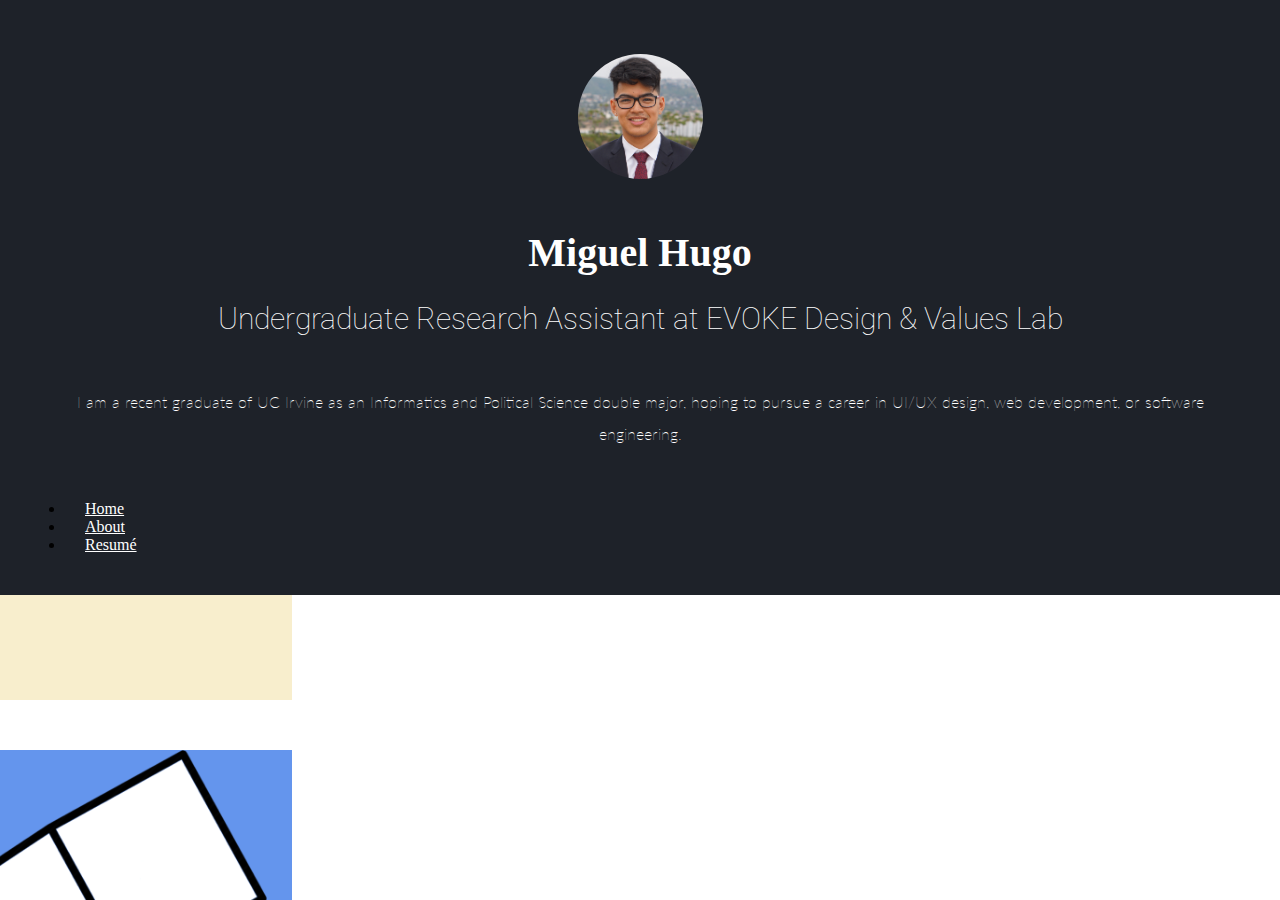
<file: index.html>
<!doctype html>
<html lang="en">

<!--
WRITTEN BY: Miguel Hugo
EMAIL: mhugo@uci.edu
-->

<head>
    <meta charset="utf-8">
    <meta name="author" content="Miguel Hugo">
    <meta name="description" content="Portfolio">
    <!-- Stylesheet Links-->
    <link href="style.css" rel="stylesheet">
    <link rel="stylesheet" href="https://fonts.googleapis.com/css?family=Roboto"> 
    <link rel="stylesheet" href="https://fonts.googleapis.com/css?family=Lato"> 
    <!-- Bootstrap Link-->
    <link rel="stylesheet" href="https://stackpath.bootstrapcdn.com/bootstrap/4.1.3/css/bootstrap.min.css" 
    integrity="sha384-MCw98/SFnGE8fJT3GXwEOngsV7Zt27NXFoaoApmYm81iuXoPkFOJwJ8ERdknLPMO" 
    crossorigin="anonymous">
    <meta name="viewport" content="width=devicewidth,initial-scale=1">
    <title>Miguel's Portfolio</title>
</head>
<body>
    <div class="container-fluid">
        <div class="row flex-grow-1">
            <div class="col-md-4 sidebar flex-column"  style="padding-top:0px;">
                <div class="sticky-top">
                    <br><br><br>
                    <img src="files/DSC05649.JPG" alt="Miguel Hugo">
                    <h1>Miguel Hugo</h1>
                    <h2>Undergraduate Research Assistant at EVOKE Design & Values Lab</h2>
                    <p>I am a recent graduate of UC Irvine as an Informatics and Political Science double major, 
                        hoping to pursue a career in UI/UX design, web development, or software engineering.</p>
                    <ul class="nav">
                        <li><a href="index.html">Home</a></li>
                        <li><a href="about.html">About</a></li>
                        <li><a href="files/resume.pdf" download>Resumé</a></li>
                    </ul>
                </div>     
            </div> 
            <div class="col-md-8 content">
                <div class="row" style="margin:auto;">
                    <div class="col-md">
                        <a href="thyme.html">
                            <img class="img-fluid" src="files/9yPdu9WaaVK5LtIT.jpg" alt="Thyme Project Mockup">
                            <!-- <div class="image__overlay">
                                <div class="image__title">Thyme</div>
                                <p class="image__description">
                                    Thyme to save time deciding where to eat.
                                </p>
                            </div>
                             <div class="overlay">
                                <h1>Thyme</h1>
                            </div> --> 
                        </a>
                    </div>
                    <div class="col-md">
                        <a href ="atd.html">
                            <img class="img-fluid" src = "files/ATD logo.png" style="background-color: #f8eecd;" alt="ATD Logo">
                        </a>
                    </div>
                    <div class="w-100"></div>
                    <div class="col-md">
                        <a href="evoke.html">
                            <img class="img-fluid" src="files/evoke.png" style="background-color: cornflowerblue;" alt="Thyme Project Mockup">
                        </a>
                    </div>
                    
                    <!-- <div class="col-md-6">col</div>
                    <div class="w-100"></div>
                    <div class="col-md-6">
                        <a href ="atd.html">
                            <img class="img-fluid" src = "files/ATD logo.png" style="background-color: #FDFBF5;" alt="ATD Logo">
                        </a>
                    </div> -->
                </div>
                <!-- <table>
                    <tr>
                        <td>
                            <a href="thyme.html" class="wrapper">
                                <img class="img-fluid" src="files/9yPdu9WaaVK5LtIT.jpg" alt="Thyme Project Mockup">
                                <div class="overlay">
                                    <h1>Thyme</h1>
                                </div>
                            </a>
                        </td>
                        <td style="width:5%"></td>
                        <td>
                            <a href="evoke.html">
                                <img class="img-fluid" src="files/evoke.png" style="background-color: cornflowerblue;" alt="Thyme Project Mockup">
                            </a>
                        </td>
                    </tr>
                    <tr>
                        <td>
                            <a href ="atd.html">
                                <img class="img-fluid" src = "files/ATD logo.png" style="background-color: #FDFBF5;" alt="ATD Logo">
                            </a>
                        </td>
                    </tr>
                </table> -->
            </div>
        </div>
    </div>
</body>
</html>
</file>
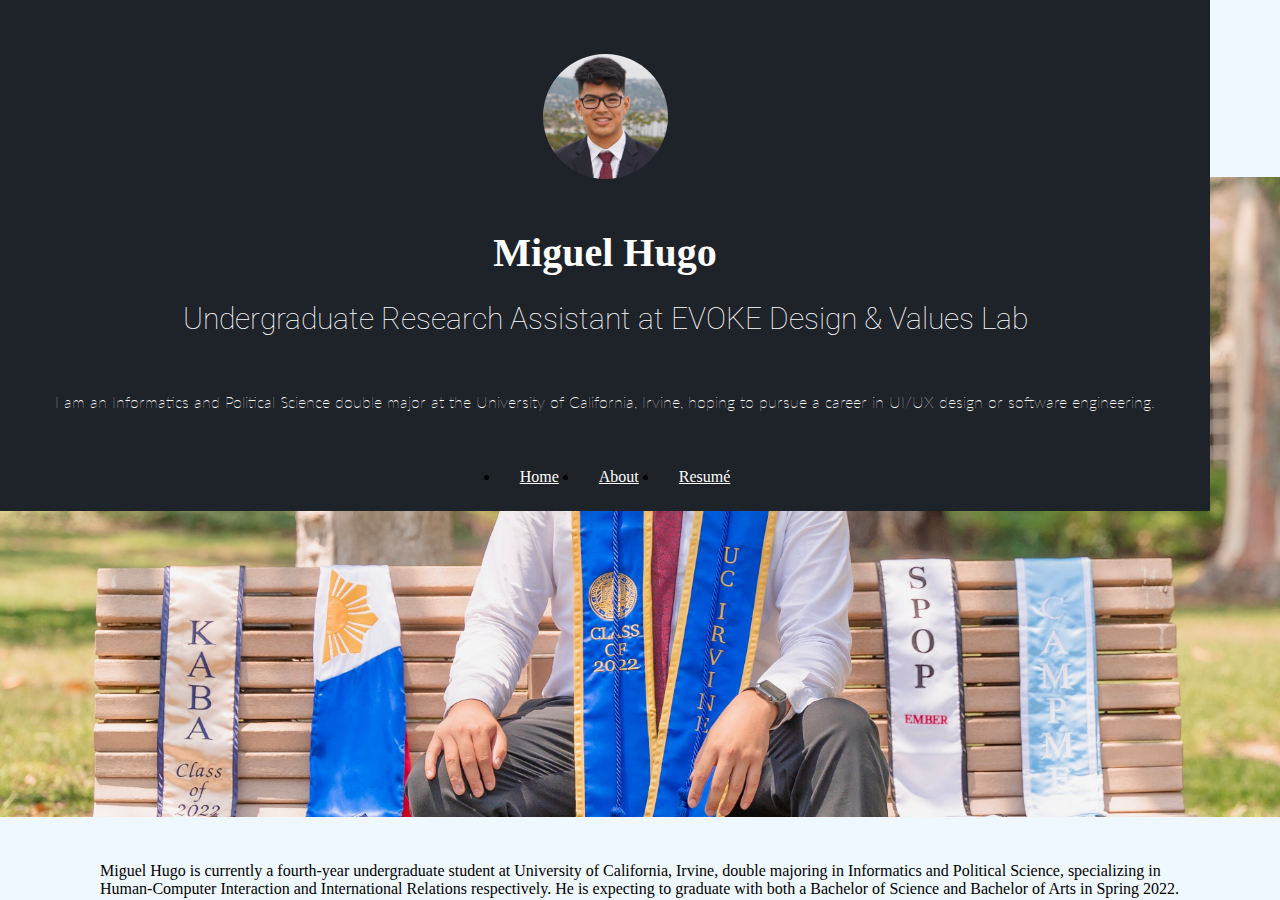
<file: about.html>
<!doctype html>
<html lang="en">

<!--
WRITTEN BY: Miguel Hugo
EMAIL: mhugo@uci.edu
-->

<head>
    <meta charset="utf-8">
    <meta name="author" content="Miguel Hugo">
    <meta name="description" content="About Page">
    <!-- Stylesheet Links-->
    <link href="layout.css" rel="stylesheet">
    <link rel="stylesheet" href="https://fonts.googleapis.com/css?family=Roboto"> 
    <link rel="stylesheet" href="https://fonts.googleapis.com/css?family=Lato"> 
    <!-- Bootstrap Link-->
    <link rel="stylesheet" href="https://stackpath.bootstrapcdn.com/bootstrap/4.1.3/css/bootstrap.min.css" 
    integrity="sha384-MCw98/SFnGE8fJT3GXwEOngsV7Zt27NXFoaoApmYm81iuXoPkFOJwJ8ERdknLPMO" 
    crossorigin="anonymous">
    <meta name="viewport" content="width=devicewidth,initial-scale=1">
    <title>About</title>
</head>
<body>
    <div class="container-fluid">
        <div class="row flex-grow-1">
            <div class="col-md-4 sidebar flex-column" style="padding-top:0px;" >
                <div class="sticky-top">
                    <br><br><br>
                    <img src="files/DSC05649.JPG" alt="Miguel Hugo">
                    <h1>Miguel Hugo</h1>
                    <h2>Undergraduate Research Assistant at EVOKE Design & Values Lab</h2>
                    <p>I am an Informatics and Political Science double major at the University of California, Irvine, 
                        hoping to pursue a career in UI/UX design or software engineering.</p>
                    <ul class="nav">
                        <li><a href="index.html">Home</a></li>
                        <li><a href="about.html">About</a></li>
                        <li><a href="files/resume.pdf" download>Resumé</a></li>
                    </ul>
                </div>
            </div>
            <div class="col-md-8 content" >
                <div class="row flex-grow-1" style="justify-content: center;">
                    <h1 style="text-align: center; padding: 20px; margin: 50px; font-weight: bolder;">About Miguel</h1>
                </div>
                <div class="row">
                    <img src="files/IMG_9002.JPG" alt="About page banner" style="max-width: 100%;">
                </div>
                <div class="row" style="margin-bottom:5%">
                    <p style="padding: 25px 100px 0px 100px;">
                        Miguel Hugo is currently a fourth-year undergraduate student at University of California, Irvine, double majoring in Informatics 
                        and Political Science, specializing in Human-Computer Interaction and International Relations respectively. 
                        He is expecting to graduate with both a Bachelor of Science and Bachelor of Arts in Spring 2022. </p> 
                    <p style="padding: 25px 100px 0px 100px;"> Miguel finds interest with UI/UX design, coding with Java and Python, and finding ways to engage with and support his community 
                        and the communities around him. By developing his tech/design and political background, he aspires to create technological tools 
                        to provide avenues of learning political and social justice among underrepresented communities.
                    </p>
                </div>
                <div class="row" style="margin:auto">
                    <div class="col-sm">
                        <h3 style="text-align: center;">Research</h3>
                        <p style="font-style: italic;">
                            I am currently a research assistant for EVOKE Design & Values Lab, where I assist my supervisor with research regarding 
                            data and its impact on the communities they aim to serve or represent. I also assist with more administrative tasks, 
                            including the creation and administration of the research website.
                        </p>
                    </div>
                    <div class="col-sm">
                        <h3 style="text-align: center;">Coding</h3>
                        <p style="font-style: italic;">
                            Throughout the past five years, I have built an intermediate proficiency in programming with Python as well as Java. 
                            I also carry an increasingly developing proficiency in JavaScript.
                        </p>
                        <br>
                        <p style="font-weight: bold;">Programming Languages:</p>
                        <p>Python, Java, JavaScript, HTML, CSS, R</p>
                        <p style="font-weight: bold;">Programming IDEs:</p>
                        <p>VSCode, Eclipse, IDLE, Cloud9, RStudio</p>
                        <p style="font-weight: bold;">Frameworks:</p>
                        <p>Bootstrap, AngularJS, Ionic, jQuery</p>
                    </div>
                    <div class="col-sm">
                        <h3 style="text-align: center;">Design</h3>
                        <p style="font-style: italic;">
                            As an Informatics major with a specialization in Human-Computer Interaction, I have attained a lot of experience with 
                            the process of UI/UX design, gaining a proficiency in tools like Figma or Miro to conduct my design projects and assignments.
                        </p>
                        <br>
                        <p style="font-weight: bold;">Design Tools:</p>
                        <p>Figma, Miro, Procreate, AdobeXD, Photoshop</p>
                        <br>
                    </div>
                </div>
                <div class="row">
                    <h3 style="padding: 25px 100px 0px 100px;">What I do when I'm not working</h3>
                    <p style="padding: 25px 100px;">
                        When I'm not working, you will most likely catch me on perusing through social media or playing games on my phone. But I also enjoy gaming on my PC, 
                        watching horror movies, laughing at YouTube videos, and constantly going bankrupt by eating out.
                    </p>
                </div>
            </div>
        </div>
    </div>
</body>
</html>
</file>
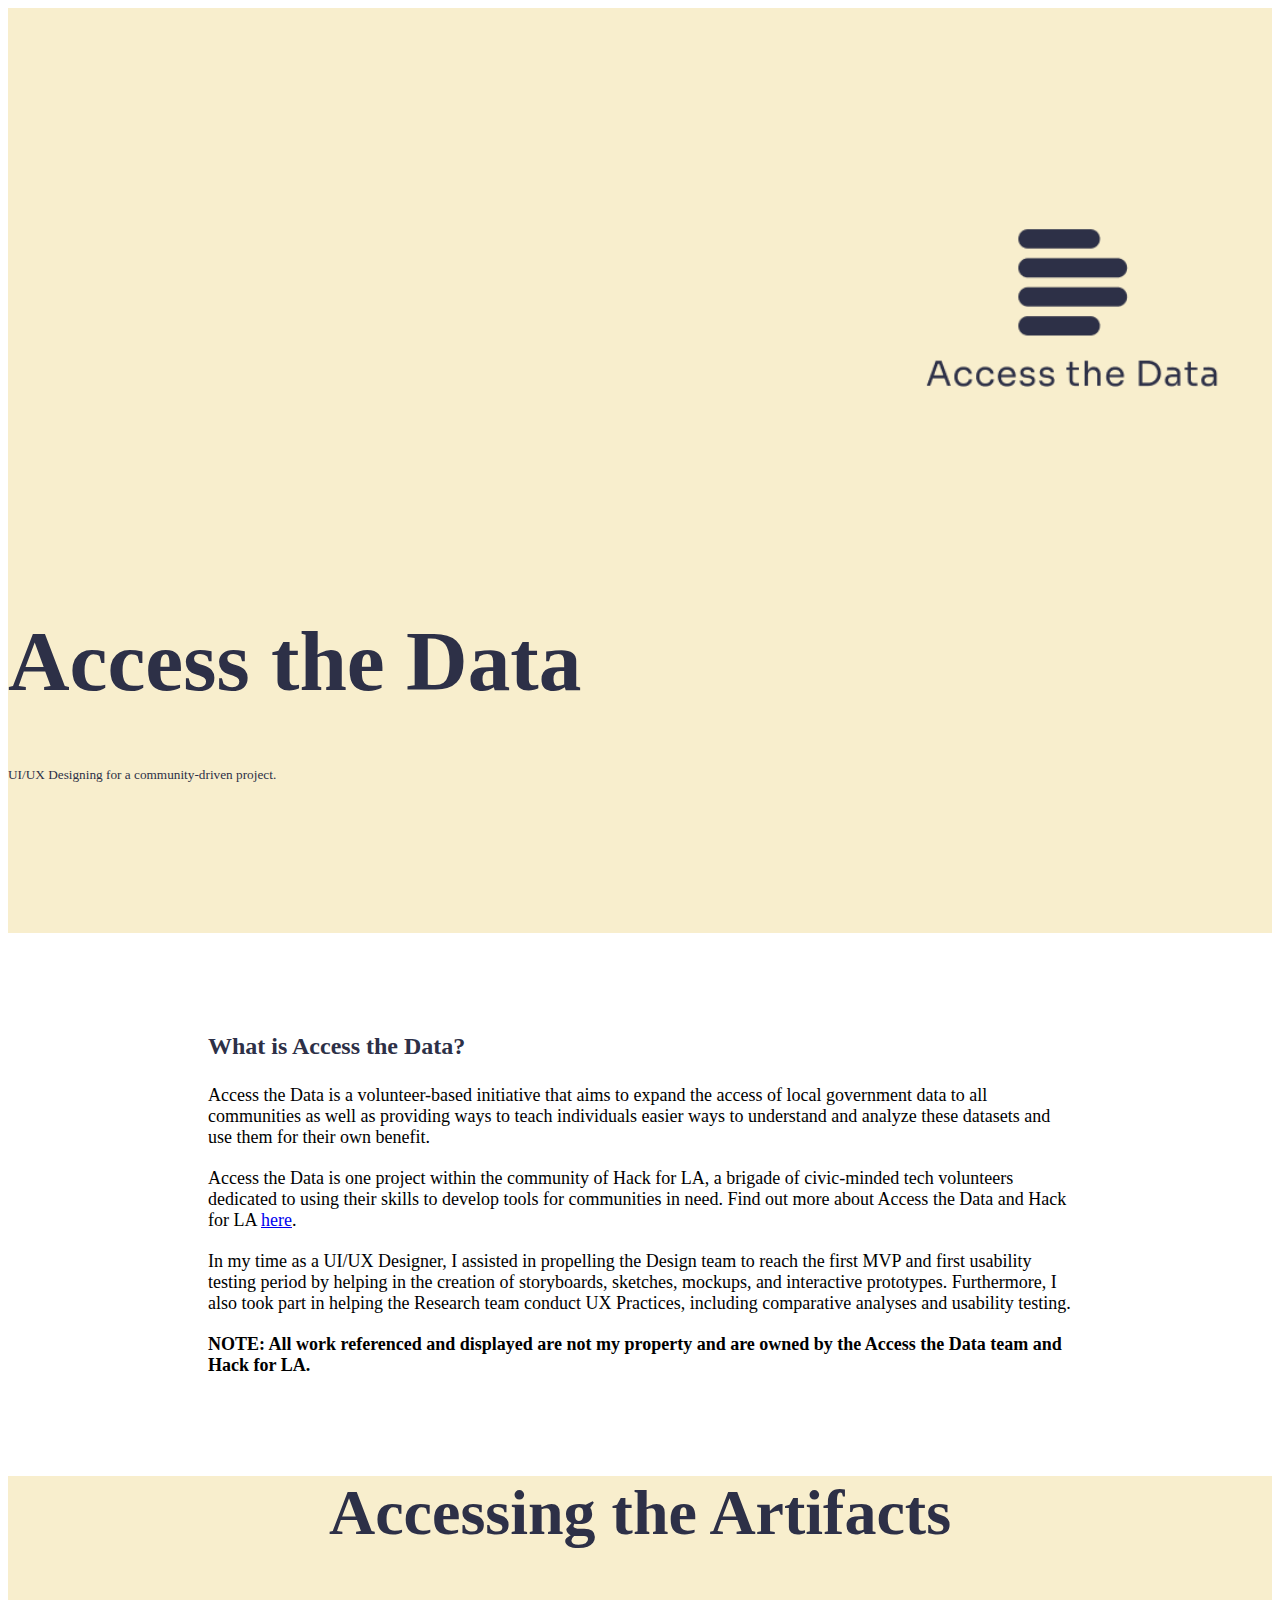
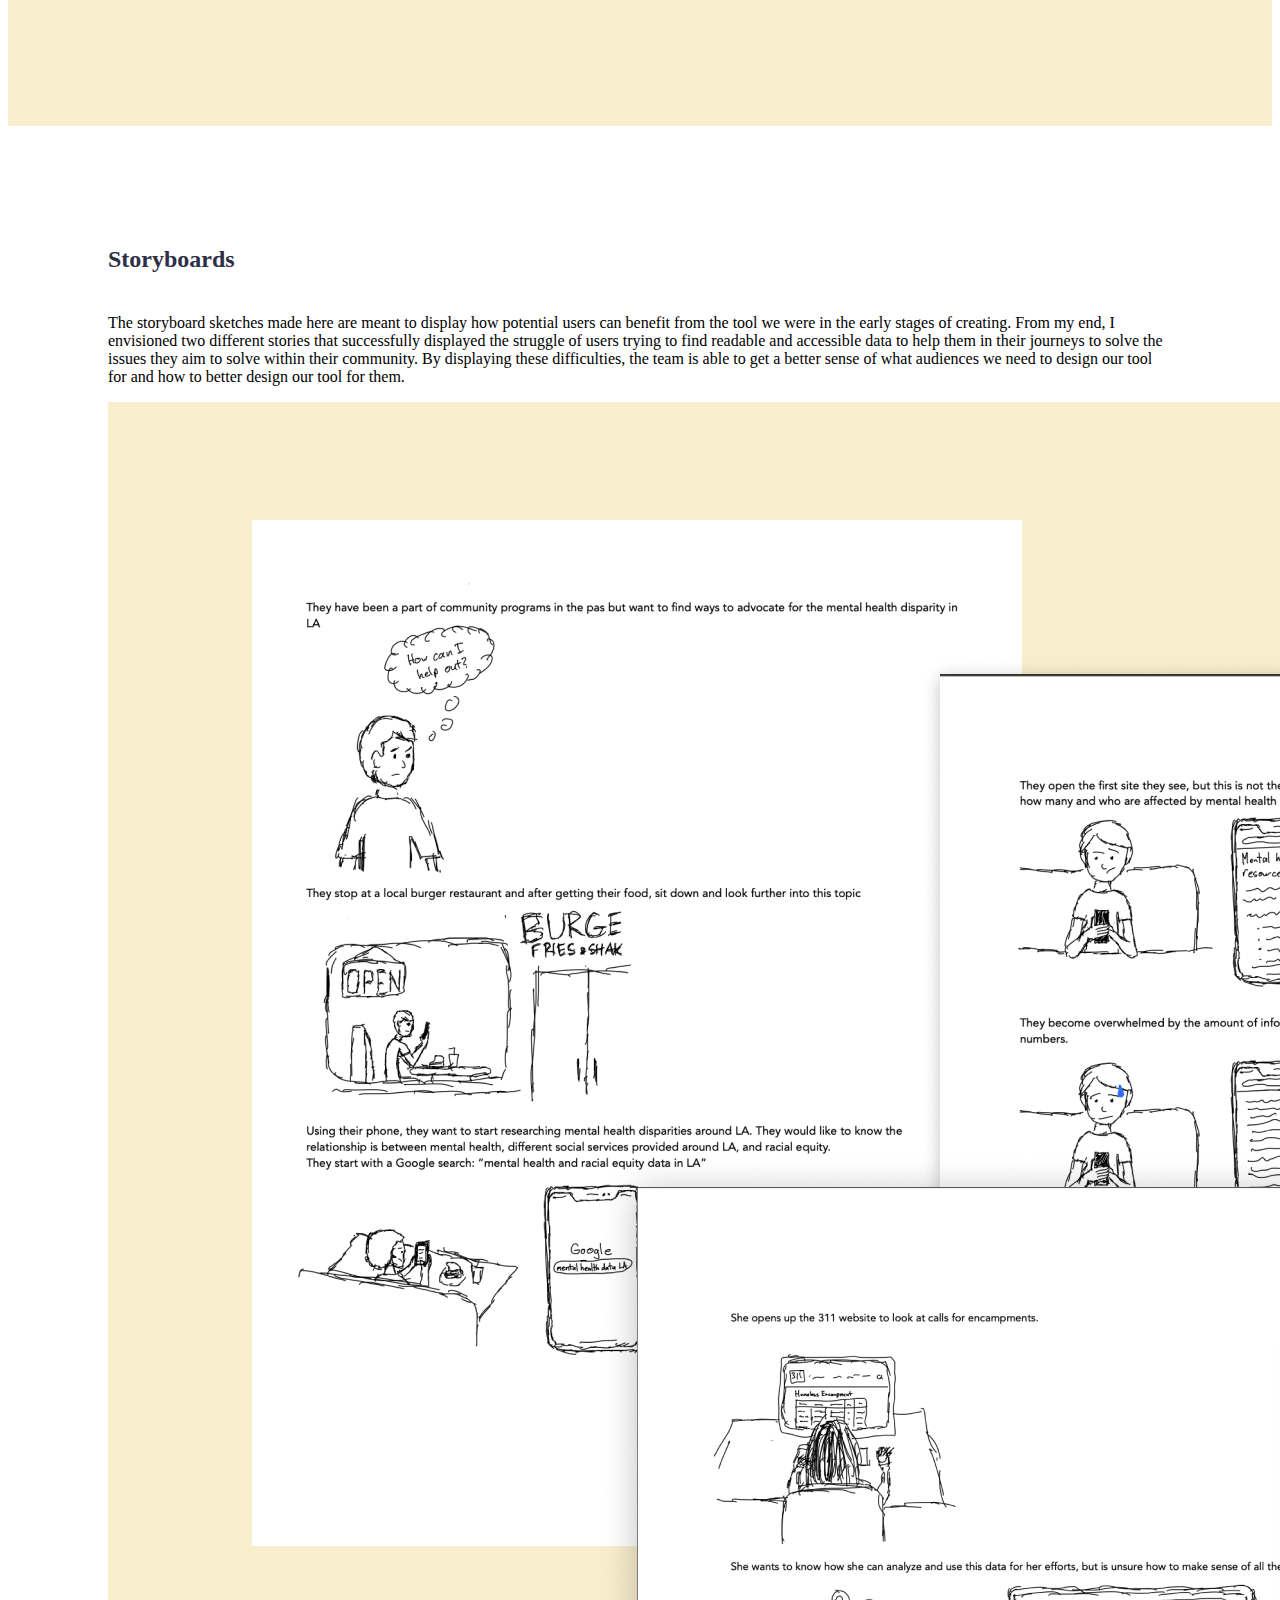
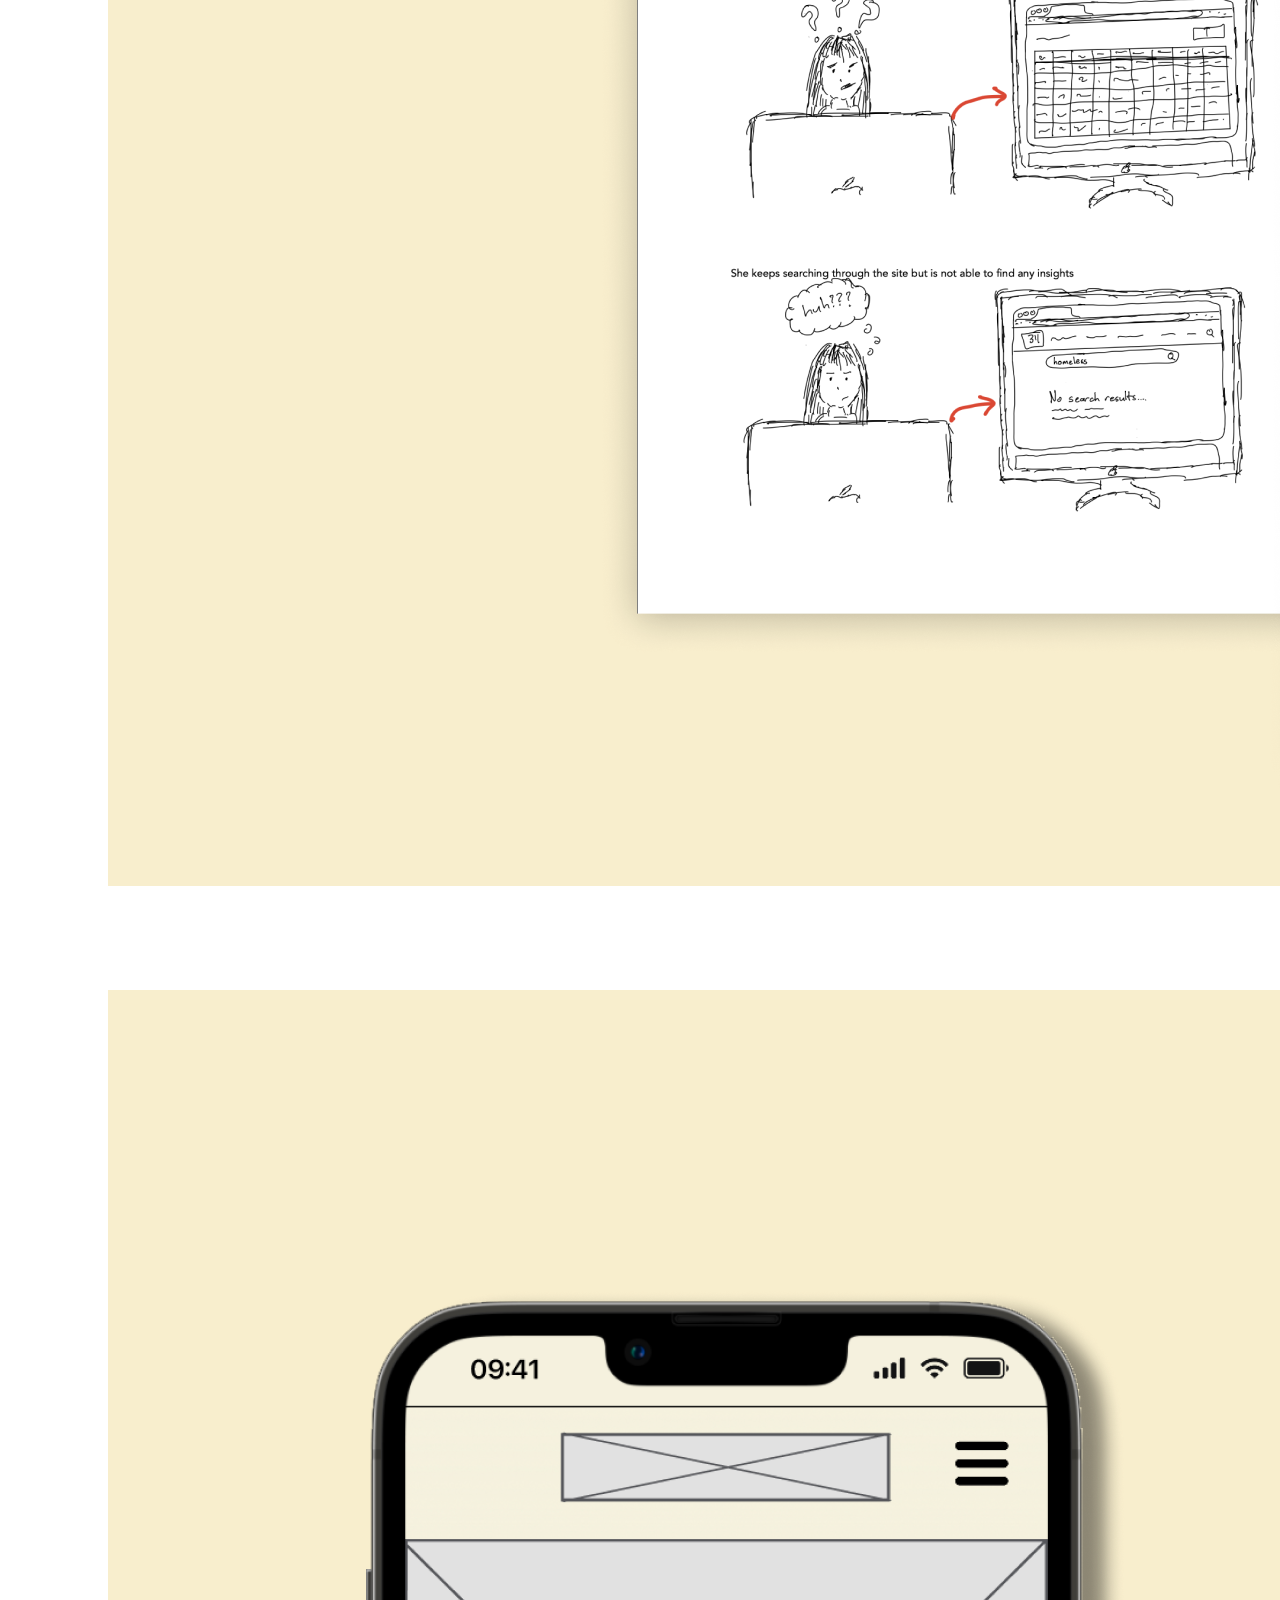
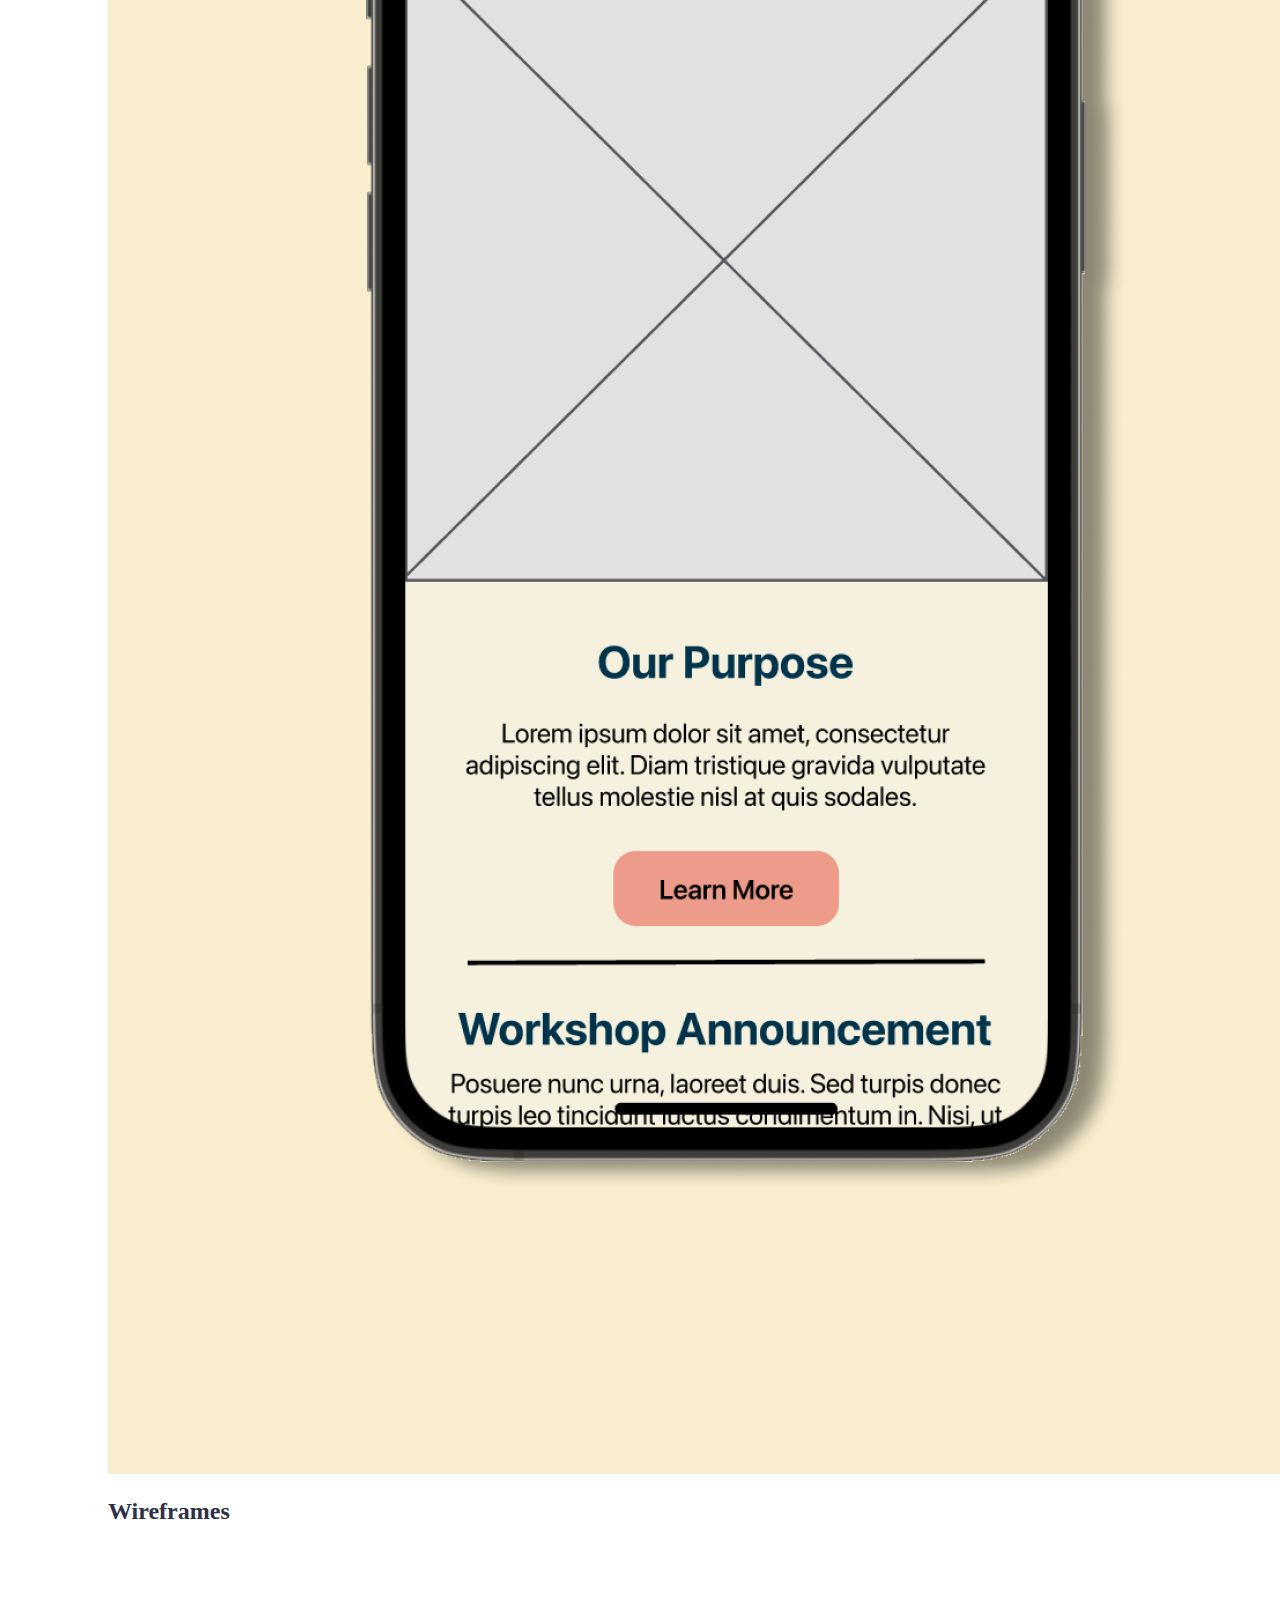
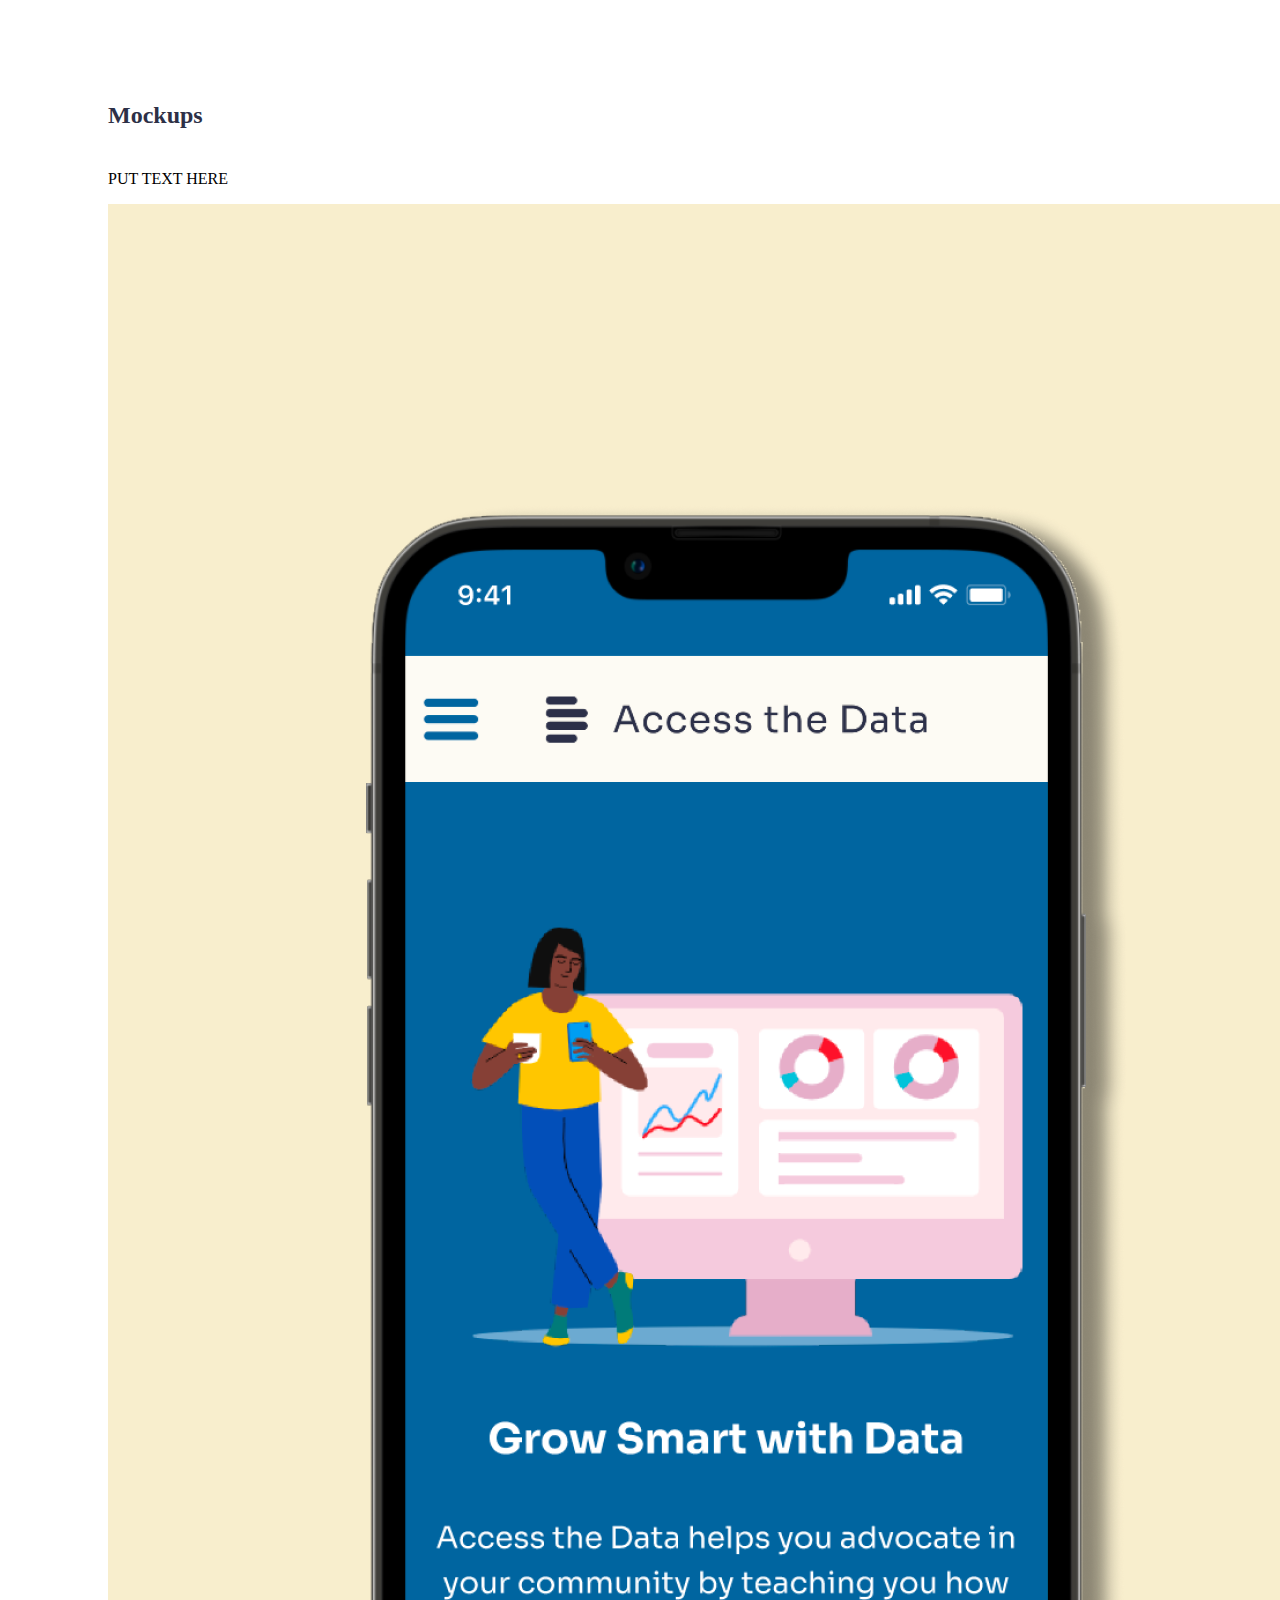
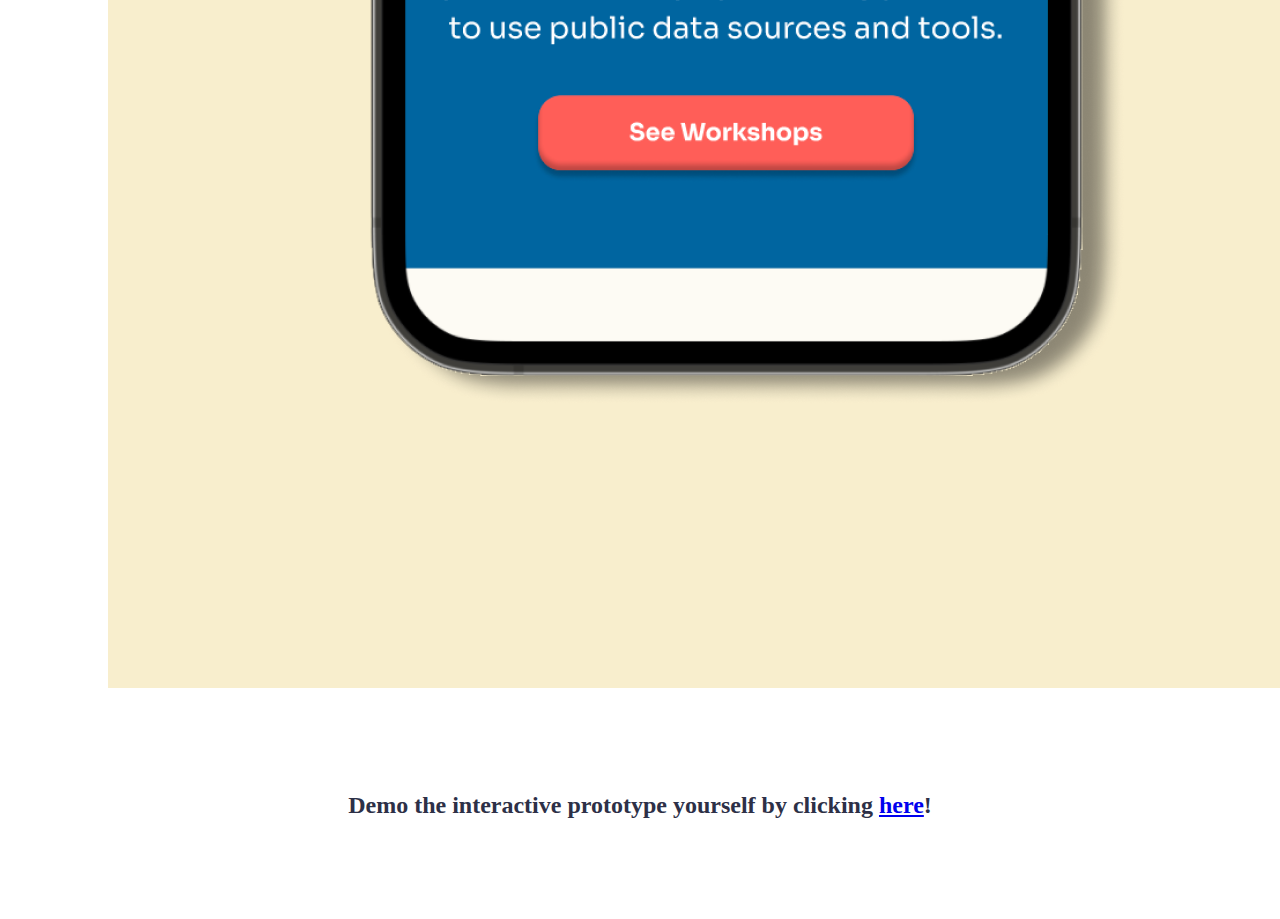
<file: atd.html>
<!doctype html>
<html lang="en">

<!--
WRITTEN BY: Miguel Hugo
EMAIL: mhugo@uci.edu
-->

<head>
    <meta charset="utf-8">
    <meta name="author" content="Miguel Hugo">
    <meta name="description" content="Portfolio">
    <!-- Stylesheet Links-->
    <link href="project.css" rel="stylesheet">
    <link rel="stylesheet" href="https://fonts.googleapis.com/css?family=Roboto"> 
    <link rel="stylesheet" href="https://fonts.googleapis.com/css?family=Lato"> 
    <!-- Bootstrap Link-->
    <link rel="stylesheet" href="https://stackpath.bootstrapcdn.com/bootstrap/4.1.3/css/bootstrap.min.css" 
    integrity="sha384-MCw98/SFnGE8fJT3GXwEOngsV7Zt27NXFoaoApmYm81iuXoPkFOJwJ8ERdknLPMO" 
    crossorigin="anonymous">
    <meta name="viewport" content="width=devicewidth,initial-scale=1">
    <title>Access the Data</title>
</head>
<body>
    <div class="container-fluid">
        <!-- Image Banner -->
        <div class="row flex-grow-1 banner" style="background-color:#f8eecd;">
            <div class="col-md-4 bannerimg">
                <img src="files/ATD logo.png" alt="ATD banner" class="img-fluid">
            </div>   
            <div class="col-md-8 bannertext order-first order-md-2" style=" color:#2D3047">
                <h1>Access the Data</h1>
                <h5>UI/UX Designing for a community-driven project. </h5>
            </div>      
        </div>

        <!-- Intro Text -->
        <div class="row flex-grow-1 intro">
            <div class = "col-md-12 main">
                <h2 style="font-weight:bold; color:#2D3047; margin-bottom: 25px;">What is Access the Data?</h2>
            </div>
            <div class = "col-md-12 main">
                <p>Access the Data is a volunteer-based initiative that aims to expand the access of local government data to all 
                    communities as well as providing ways to teach individuals easier ways to understand and analyze these datasets and 
                    use them for their own benefit. 
                </p>
            </div>
            <div class = "col-md-12 main">
                <p>Access the Data is one project within the community of Hack for LA, a brigade of civic-minded tech volunteers dedicated 
                    to using their skills to develop tools for communities in need. Find out more about Access the Data and Hack for LA <a href="https://www.hackforla.org/#">here</a>.
                </p>
            </div>
            <div class = "col-md-12 main">
                <p>In my time as a UI/UX Designer, I assisted in propelling the Design team to reach the first MVP and first usability 
                    testing period by helping in the creation of storyboards, sketches, mockups, and interactive prototypes. 
                    Furthermore, I also took part in helping the Research team conduct UX Practices, including comparative analyses and usability testing.
                </p>
            </div>
            <div class = "col-md-12 main">
                <p style="font-weight:bolder; ">NOTE: All work referenced and displayed are not my property and are owned by the Access the Data team and Hack for LA. 
                </p>
            </div>
        </div>

        <!-- Header -->
        <div class = "row flex-grow-1 header" style="background-color: #f8eecd;">
            <h1 style="color: #2D3047;"> Accessing the Artifacts </h1>
        </div>

        <!-- Artifacts -->
            <!-- Storyboard -->
        <div class = "row flex-grow-1 artifact">
            <div class = "col-md-6 text">
                <h2 style="font-weight:bold; color:#2D3047; margin-bottom: 25px;"> Storyboards </h2>
                <p>The storyboard sketches made here are meant to display how potential users can benefit from the tool we were in the early stages of creating. 
                    From my end, I envisioned two different stories that successfully displayed the struggle of users trying to find readable and accessible 
                    data to help them in their journeys to solve the issues they aim to solve within their community. By displaying these difficulties, 
                    the team is able to get a better sense of what audiences we need to design our tool for and how to better design our tool for them.</p> 
            </div>
            <div class = "col-md-6 image order-first order-md-2">
                <img src="files/atdstoryboard.png" alt="" class="img-fluid">
            </div>
        </div>

            <!-- Wireframes -->
        <div class = "row flex-grow-1 artifact">
            <div class = "col-md-6 image">
                <img src="files/atdmidmock.png" alt="" class="img-fluid">
            </div>
            <div class = "col-md-6 text">
                <h2 style="font-weight:bold; color:#2D3047; margin-bottom: 25px;"> Wireframes </h2>
                <p>
                </p>
            </div>
        </div>

            <!-- Mockups -->
        <div class = "row flex-grow-1 artifact">
            <div class = "col-md-6 text">
                <h2 style="font-weight:bold; color:#2D3047; margin-bottom: 25px;"> Mockups </h2>
                <p> PUT TEXT HERE </p> 
            </div>
            <div class = "col-md-6 image order-first order-md-2">
                <img src="files/atdhimock.png" alt="" class="img-fluid">
            </div>
        </div>

        <!-- Demo -->
        <div class = "head2" style="margin-bottom: 100px; color:#2D3047;">
            <h2>Demo the interactive prototype yourself by clicking <a href="https://www.figma.com/proto/1fU2qIG3qR1T95G5Lp2x86/Untitled?page-id=0%3A1&node-id=18%3A347&viewport=207%2C-1183%2C0.14&scaling=scale-down&starting-point-node-id=18%3A347&show-proto-sidebar=1">here</a>!</h2>
        </div>
    </div>
</body>
</file>
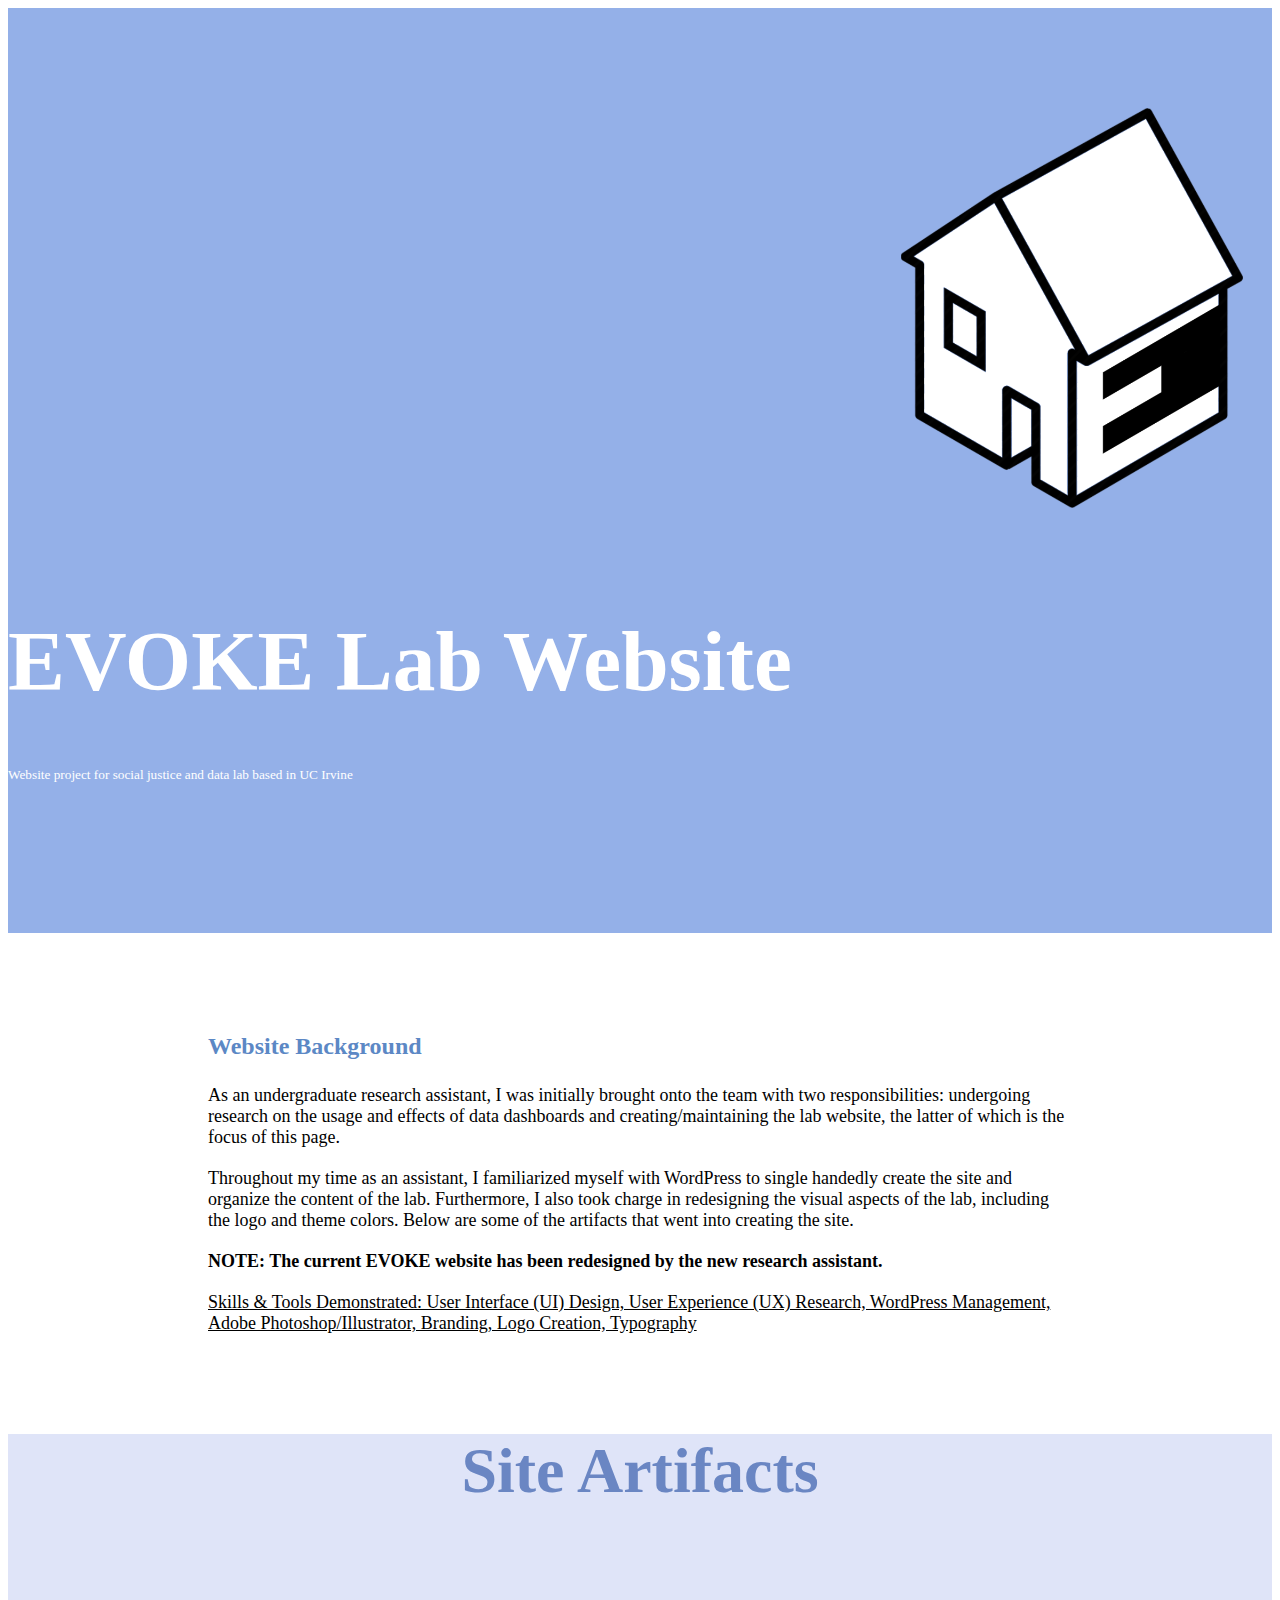
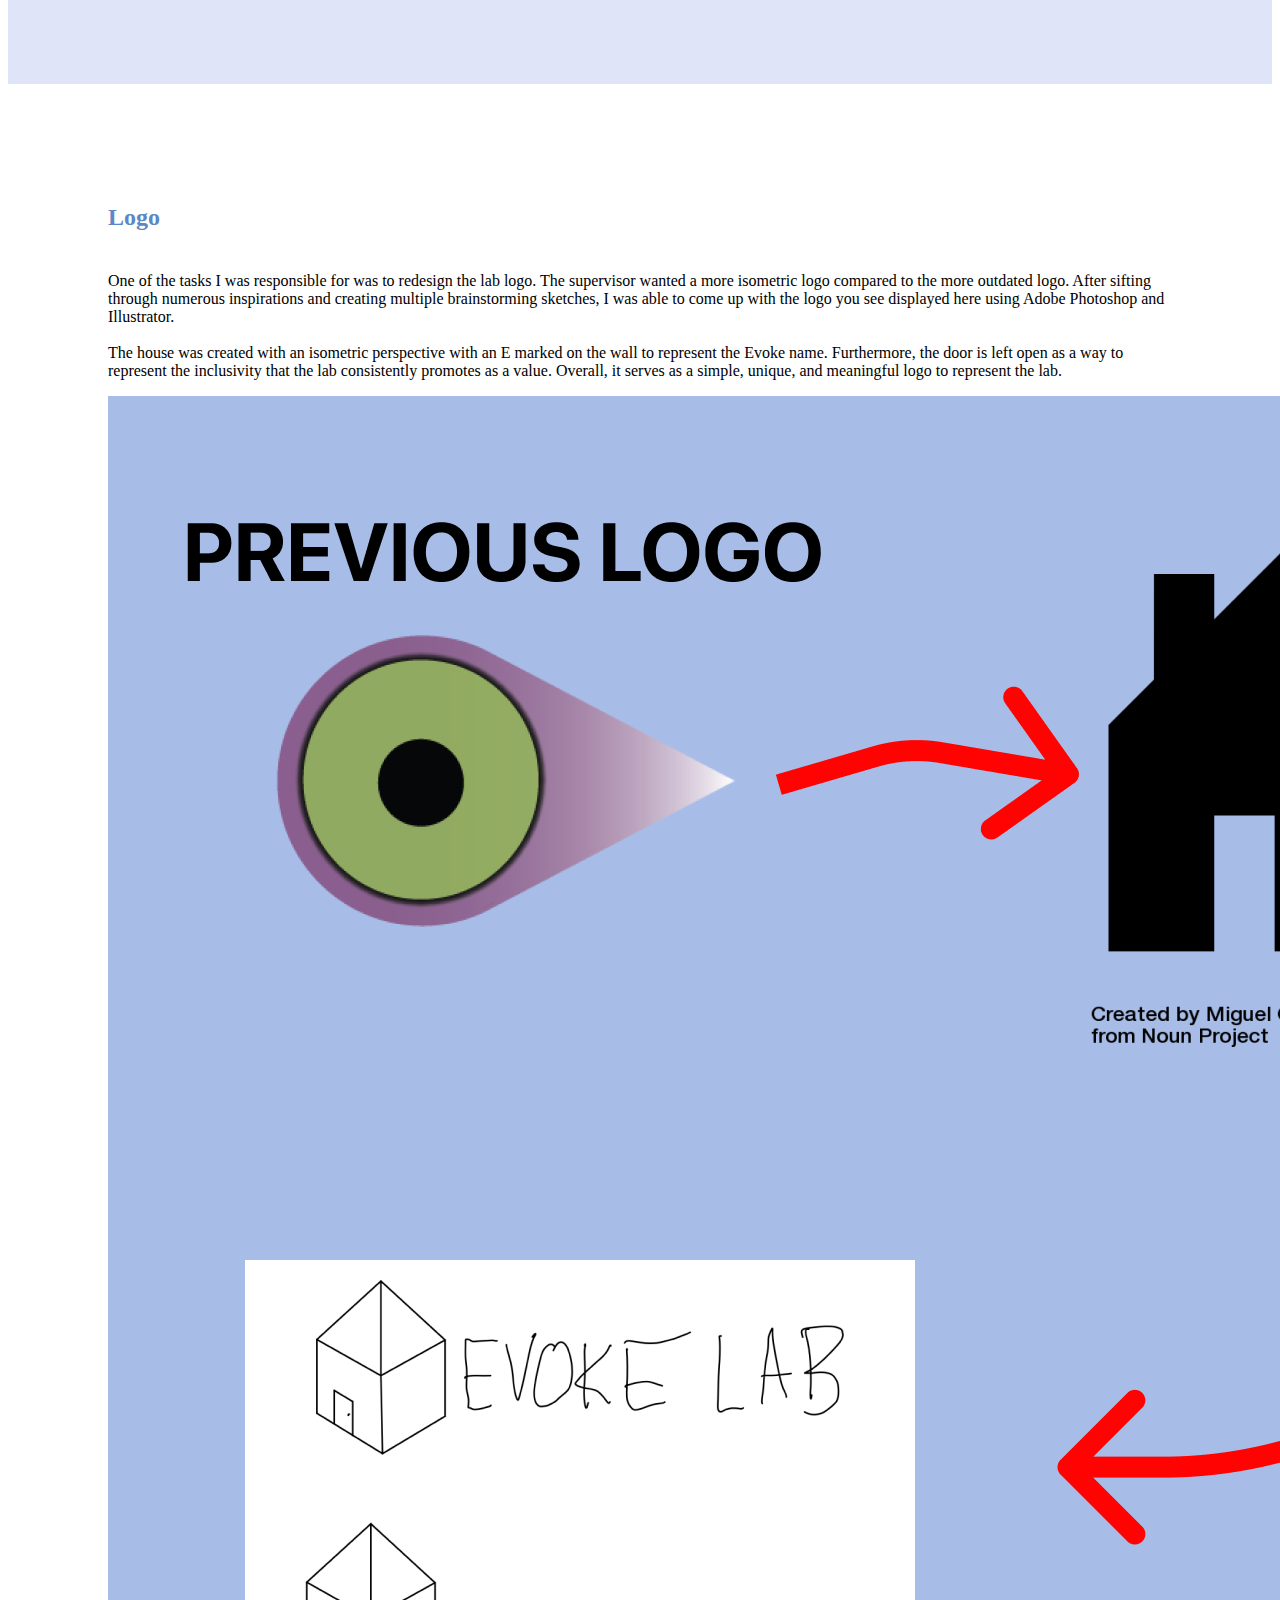
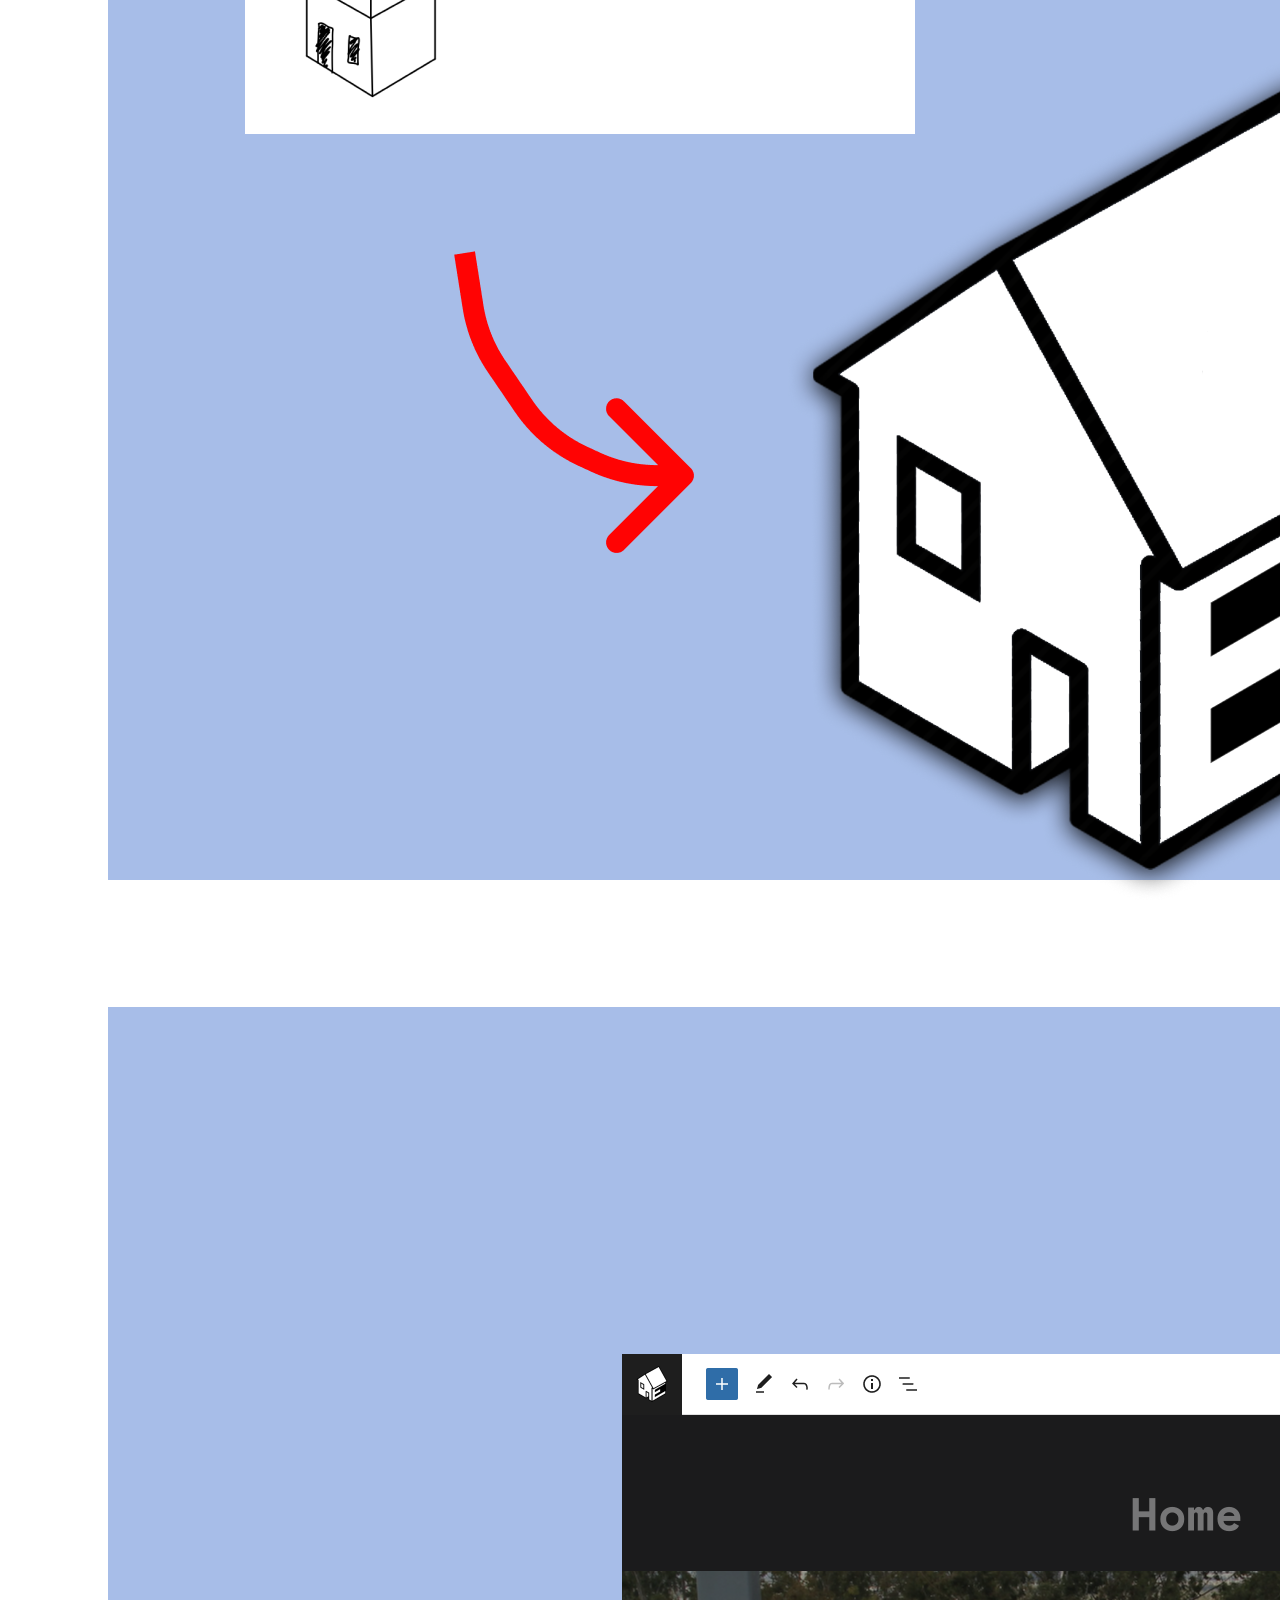
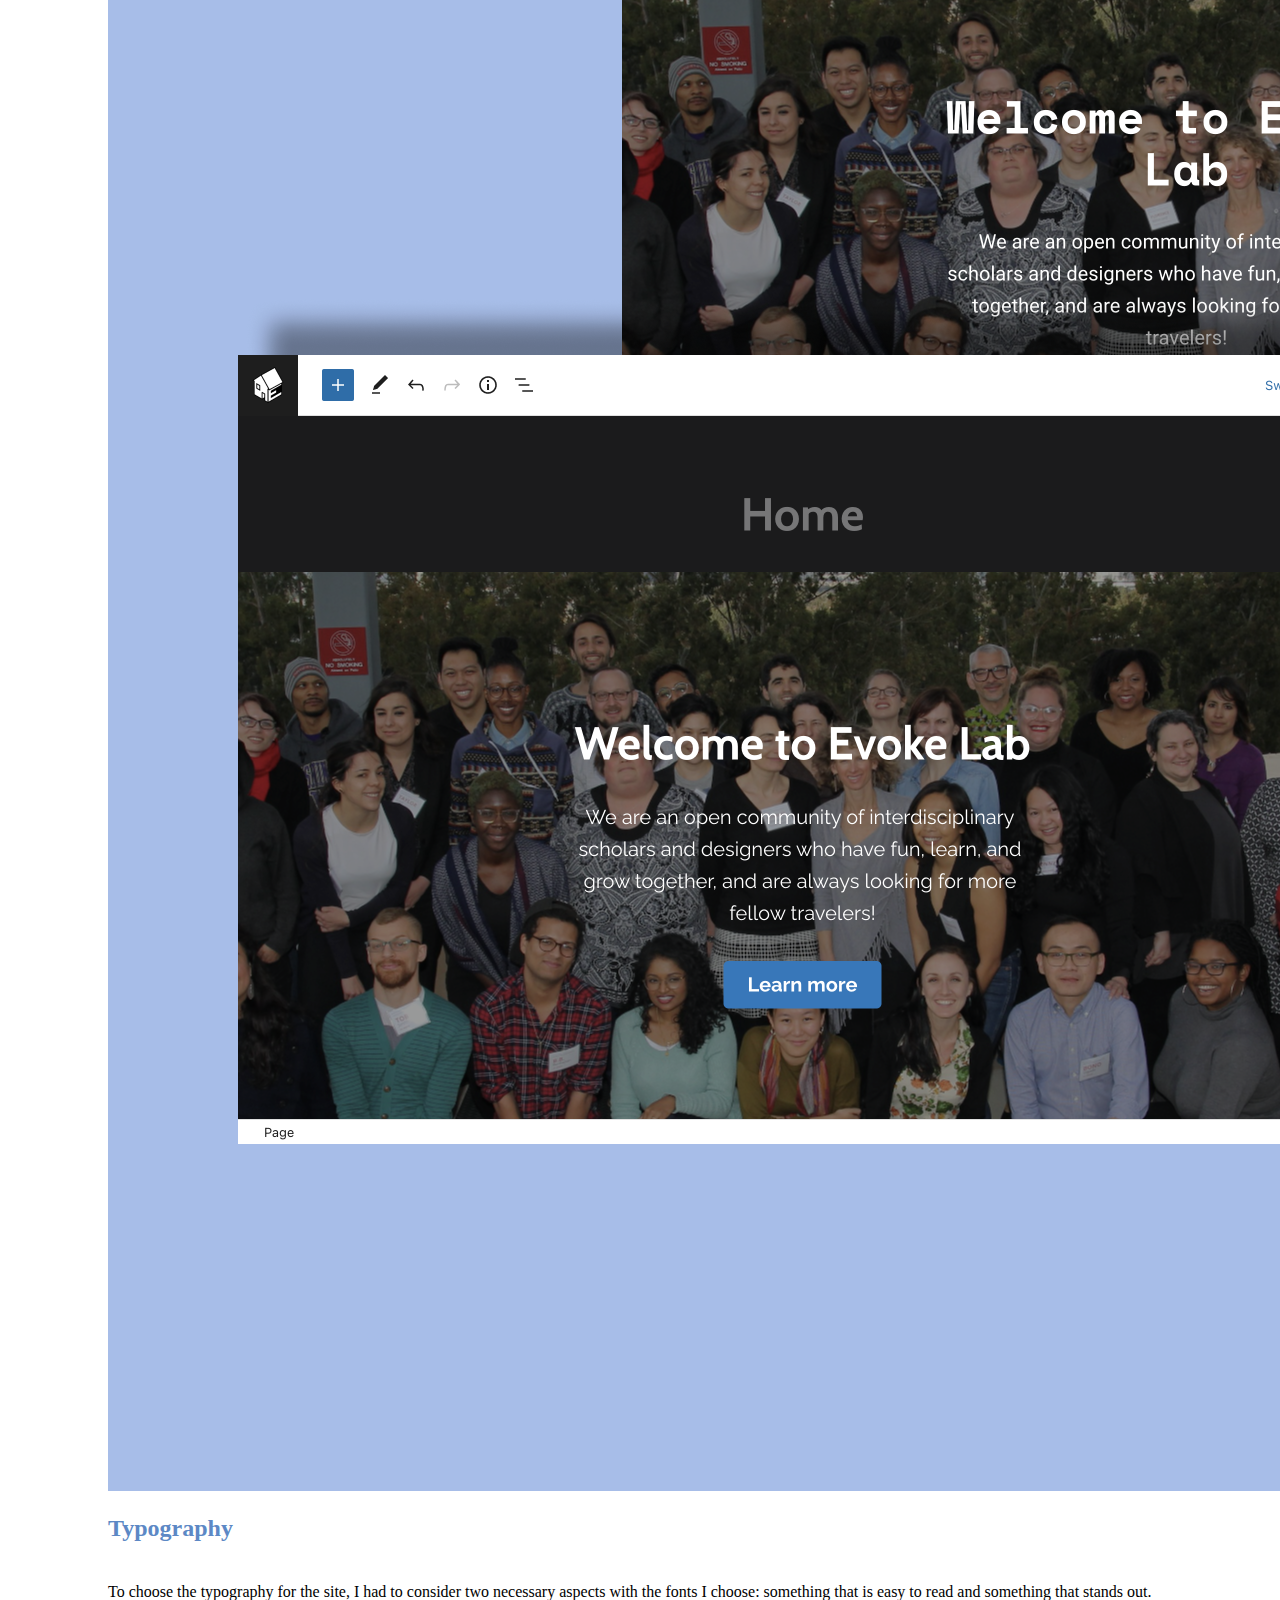
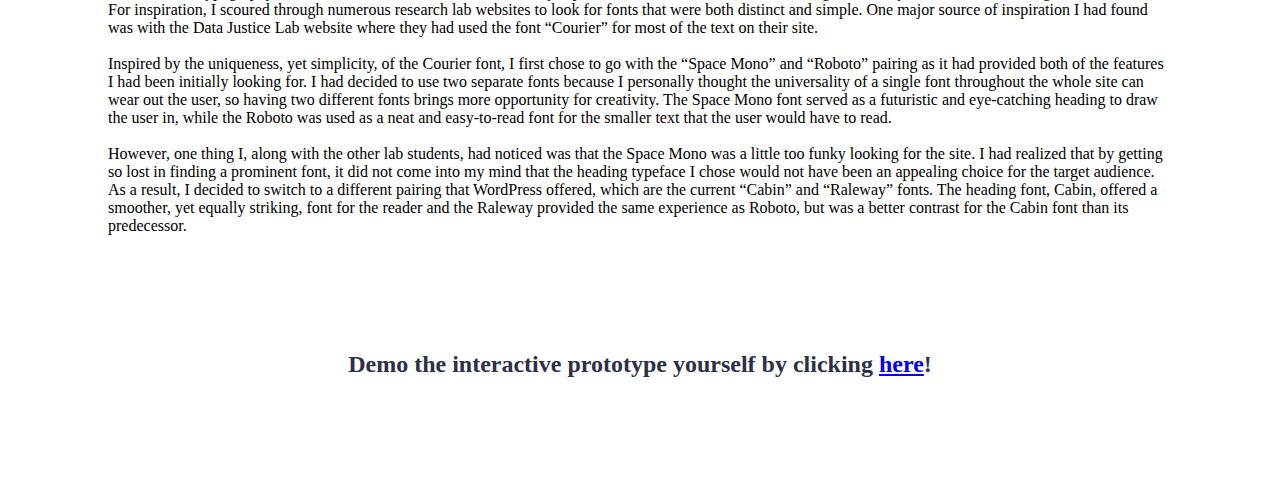
<file: evoke.html>
<!doctype html>
<html lang="en">

<!--
WRITTEN BY: Miguel Hugo
EMAIL: mhugo@uci.edu
-->

<head>
    <meta charset="utf-8">
    <meta name="author" content="Miguel Hugo">
    <meta name="description" content="Evoke Website">
    <!-- Stylesheet Links-->
    <link href="project.css" rel="stylesheet">
    <link rel="stylesheet" href="https://fonts.googleapis.com/css?family=Roboto"> 
    <link rel="stylesheet" href="https://fonts.googleapis.com/css?family=Lato"> 
    <!-- Bootstrap Link-->
    <link rel="stylesheet" href="https://stackpath.bootstrapcdn.com/bootstrap/4.1.3/css/bootstrap.min.css" 
    integrity="sha384-MCw98/SFnGE8fJT3GXwEOngsV7Zt27NXFoaoApmYm81iuXoPkFOJwJ8ERdknLPMO" 
    crossorigin="anonymous">
    <meta name="viewport" content="width=devicewidth,initial-scale=1">
    <title>EVOKE Website</title>
</head>
<body>
    <div class="container-fluid">
        <!-- Image Banner -->
        <div class="row flex-grow-1 banner" style="background-color:#94b0e8;">
            <div class="col-md-4 bannerimg">
                <img src="files/evoke.png" alt="EVOKE banner" class="img-fluid">
            </div>  
            <div class="col-md-8 bannertext order-first order-md-2">
                <h1>EVOKE Lab Website</h1>
                <h5>Website project for social justice and data lab based in UC Irvine</h5>
            </div>      
        </div>

        <!-- Intro Text -->
        <div class="row flex-grow-1 intro">
            <div class = "col-md-12 main">
                <h2 style="font-weight:bold; color:#5c88c5; margin-bottom: 25px;">Website Background</h2>
            </div>
            <div class = "col-md-12 main">
                    <p>As an undergraduate research assistant, I was initially brought onto the team with two responsibilities: 
                        undergoing research on the usage and effects of data dashboards and creating/maintaining the lab website, 
                        the latter of which is the focus of this page. </p>
            </div>
            <div class = "col-md-12 main">
                <p>Throughout my time as an assistant, I familiarized myself with WordPress to single 
                    handedly create the site and organize the content of the lab. Furthermore, I also took charge in redesigning the 
                    visual aspects of the lab, including the logo and theme colors. Below are some of the artifacts that went into 
                    creating the site.
                </p>
            </div>
            <div class = "col-md-12 main">
                <p style="font-weight:bolder; ">NOTE: The current EVOKE website has been redesigned by the new research assistant.
                </p>
            </div>
            <div class = "col-md-12 main skills">
                <p> Skills & Tools Demonstrated: User Interface (UI) Design, User Experience (UX) Research, WordPress Management, 
                    Adobe Photoshop/Illustrator, Branding, Logo Creation, Typography 
                </p>
            </div>
        </div>

        <!-- Header -->
        <div class = "row flex-grow-1 header" style="background-color: #dfe4f8;">
            <h1 style="color: #6a86c3;">Site Artifacts</h1>
        </div>


        <!-- Artifacts -->
            <!-- Logo -->
        <div class = "row flex-grow-1 artifact">
            <div class = "col-md-6 text">
                <h2 style="font-weight:bold; color:#5c88c5; margin-bottom: 25px;">Logo</h2>
                <p>
                    One of the tasks I was responsible for was to redesign the lab logo. 
                    The supervisor wanted a more isometric logo compared to the more outdated logo. 
                    After sifting through numerous inspirations and creating multiple brainstorming sketches, 
                    I was able to come up with the logo you see displayed here using Adobe Photoshop and Illustrator.
                    <br><br>
                    The house was created with an isometric perspective with an E marked on the wall to represent the Evoke name. 
                    Furthermore, the door is left open as a way to represent the inclusivity that the lab consistently promotes as a value. 
                    Overall, it serves as a simple, unique, and meaningful logo to represent the lab. 
                </p>
            </div>
            <div class = "col-md-6 image order-first order-md-2">
                <img src="files/evoke_logo.png" alt="Screenshot displaying the introductory text to our usability survey" class="img-fluid">
            </div>
        </div>

            <!-- Typography -->
        <div class = "row flex-grow-1 artifact">
            <div class = "col-md-6 image">
                <img src="files/evoketypography.png" alt="" class="img-fluid">
            </div>
            <div class = "col-md-6 text">
                <h2 style="font-weight:bold; color:#5c88c5; margin-bottom: 25px;"> Typography </h2>
                <p> To choose the typography for the site, I had to consider two necessary aspects with the fonts I choose: something that is 
                    easy to read and something that stands out. For inspiration, I scoured through numerous research lab websites to look for fonts that were both distinct and simple. One major source of inspiration I had found was with the 
                    Data Justice Lab website where they had used the font “Courier” for most of the text on their site. 
                    <br><br>Inspired by the uniqueness, yet simplicity, of the Courier font, I first chose to go with the “Space Mono” and “Roboto” pairing as it had provided both of the features I had been initially looking for. I had decided to use two separate fonts because I personally thought the universality of a single font throughout the whole site can wear out the user, so having two different fonts brings more opportunity for creativity. The Space Mono font served as a futuristic and  eye-catching heading to draw the user in, while the Roboto was used as a neat and easy-to-read font for the smaller text that the user would have to read.
                    <br><br>However, one thing I, along with the other lab students, had noticed was that the Space Mono was a little too funky looking for the site. I had realized that by getting so lost in finding a prominent font, it did not come into my mind that the heading typeface I chose would not have been an appealing choice for the target audience. As a result, I decided to switch to a different pairing that WordPress offered, which are the current “Cabin” and “Raleway” fonts. The heading font, Cabin, offered a smoother, yet equally striking, font for the reader and the Raleway provided the same experience as Roboto, but was a better contrast for the Cabin font than its predecessor.
                </p>
            </div>
        </div>

        <!-- Demo -->
        <div class = "head2" style="margin-bottom: 100px; color:#2D3047;">
            <h2>Demo the interactive prototype yourself by clicking <a href="https://www.figma.com/proto/P3gaDAqZu3ijs29mz7e8IY/EVOKE-Lab-Prototype?page-id=0%3A1&node-id=2%3A63&viewport=509%2C362%2C0.06&scaling=scale-down&starting-point-node-id=2%3A63
                ">here</a>!</h2>
        </div>
    </div>
</body>
</html>
</file>
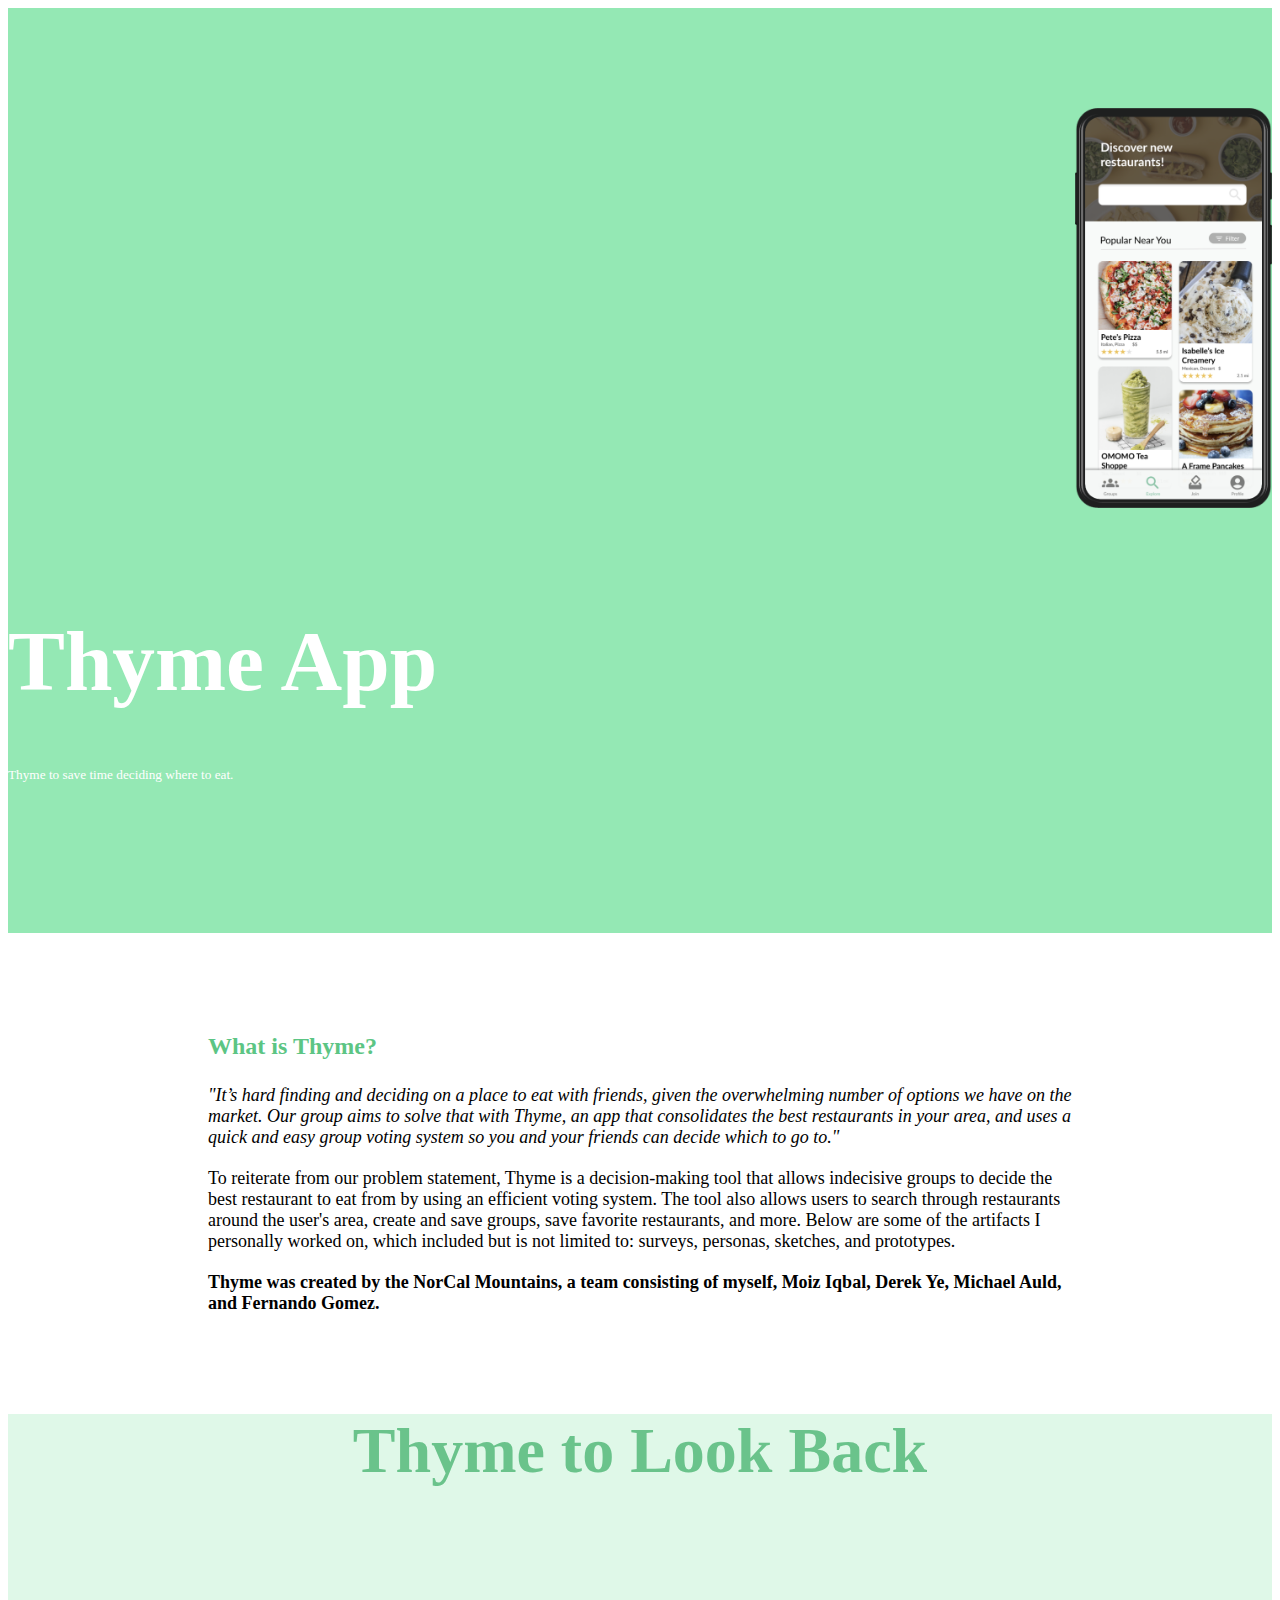
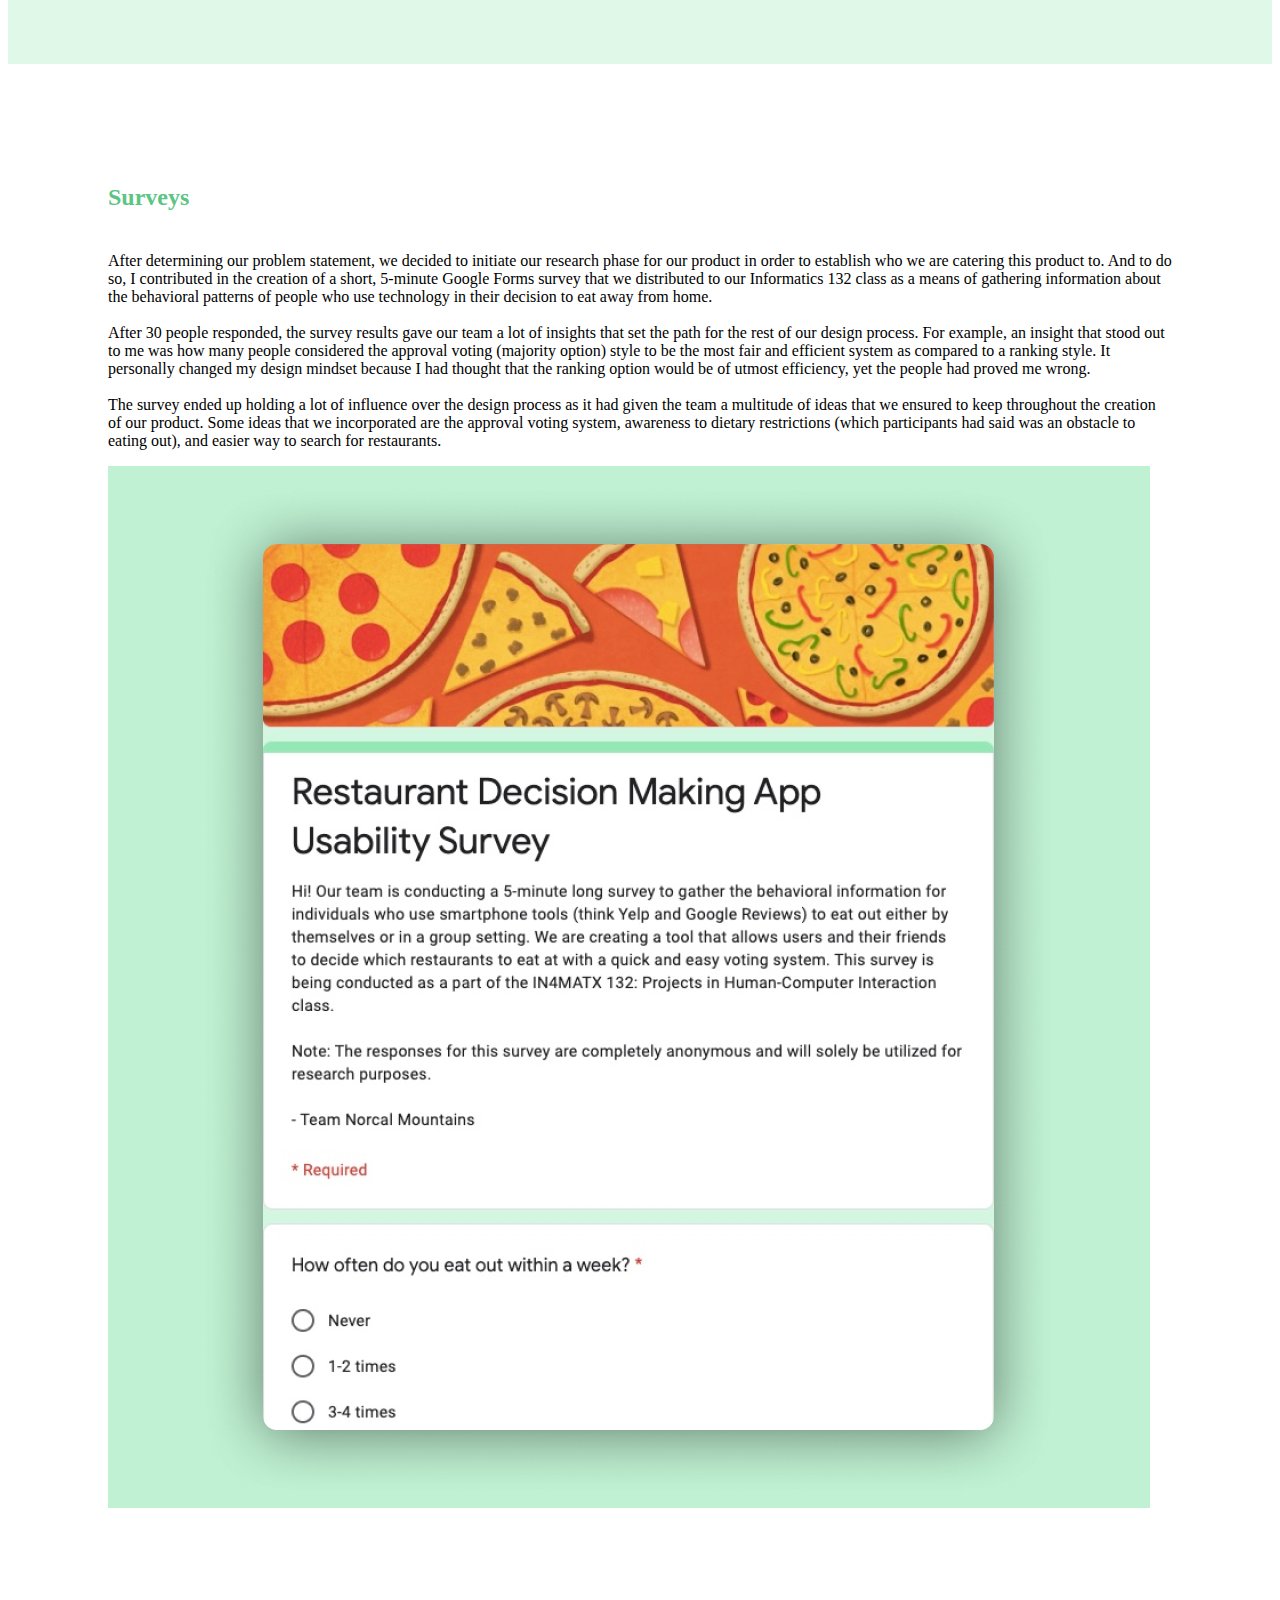
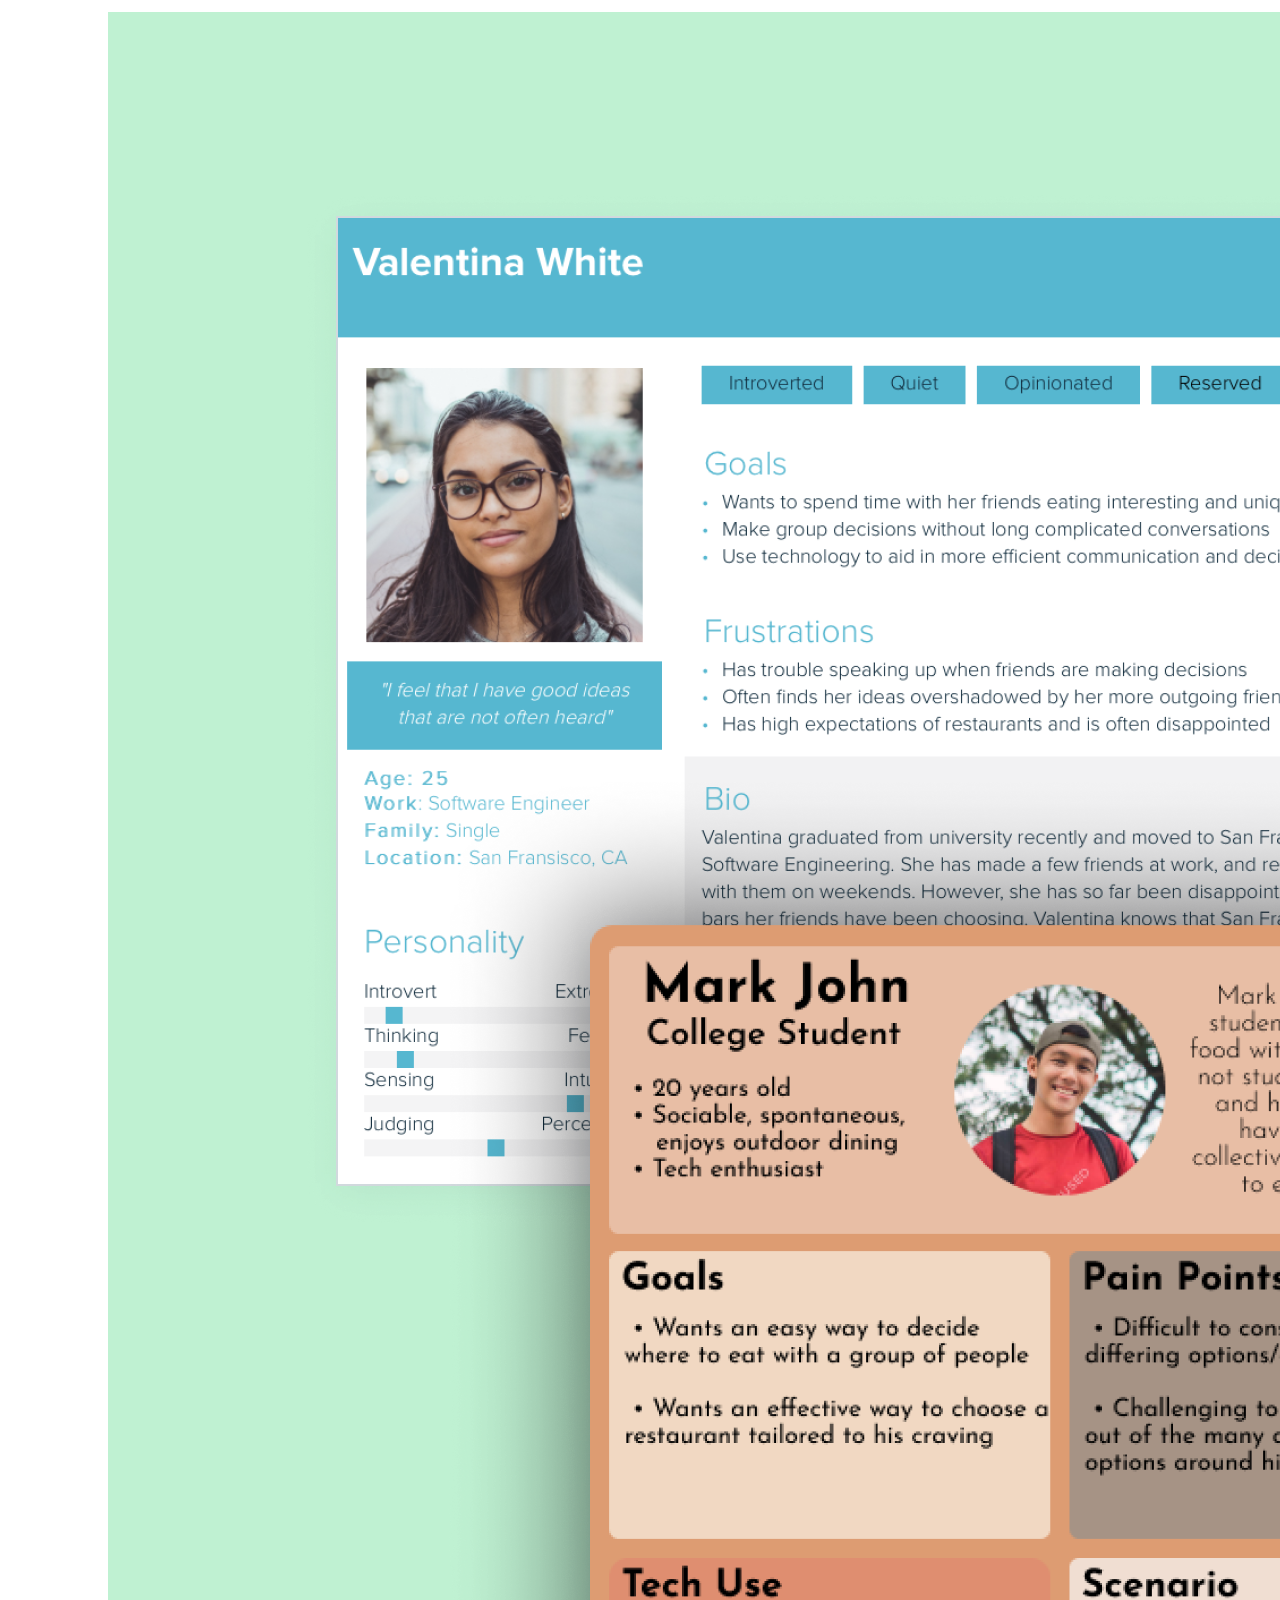
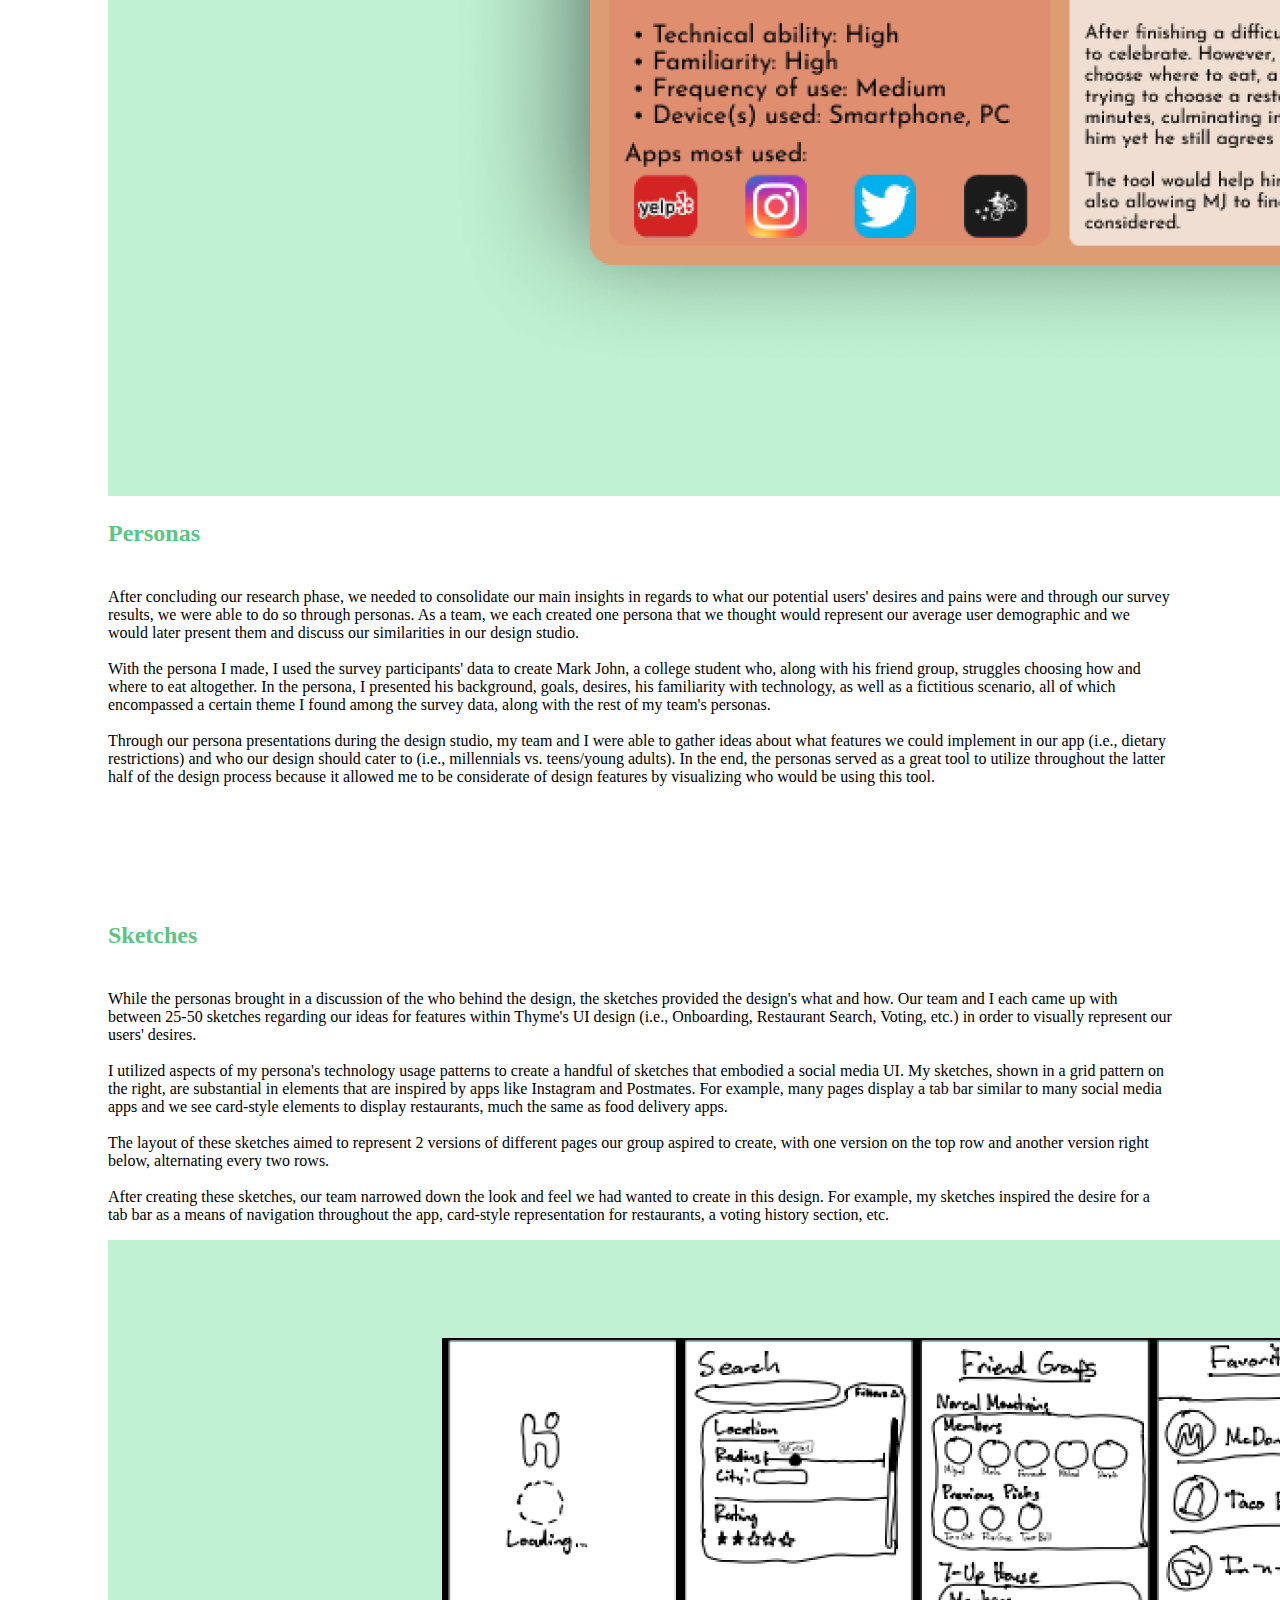
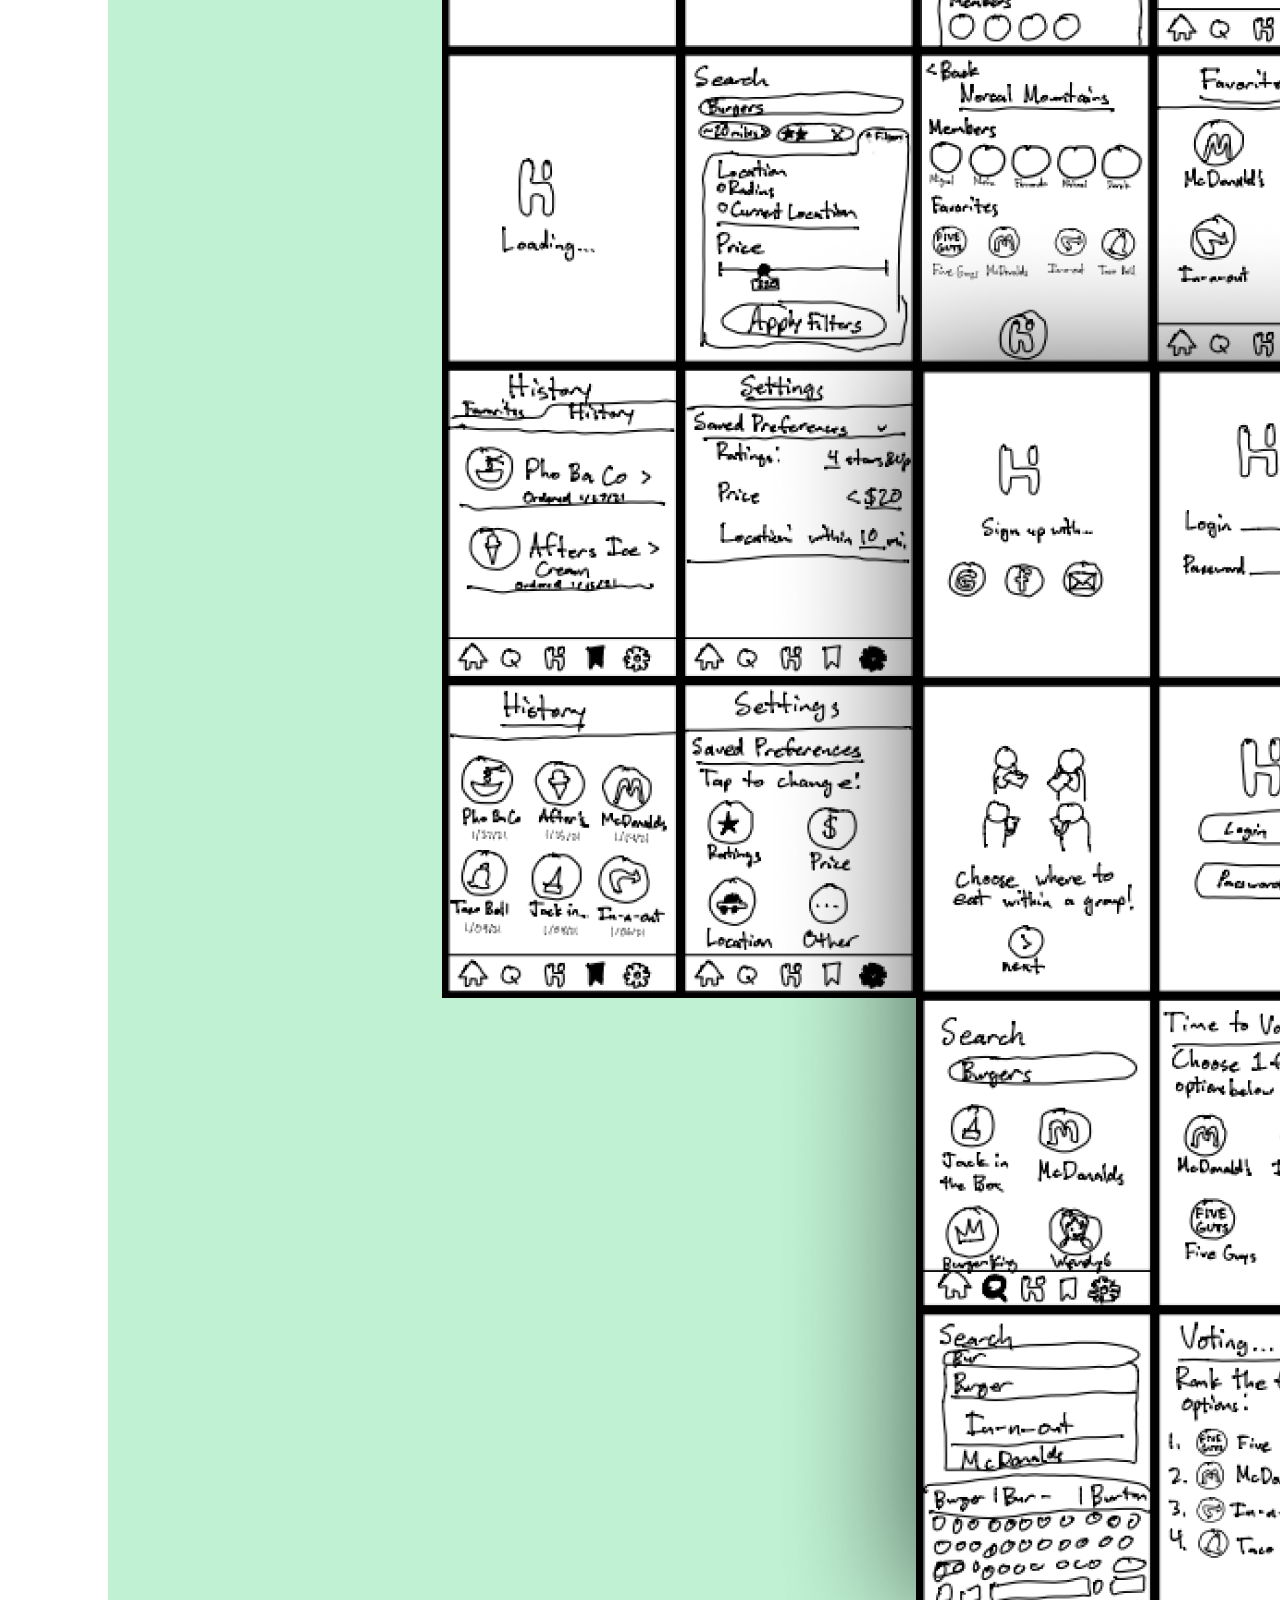
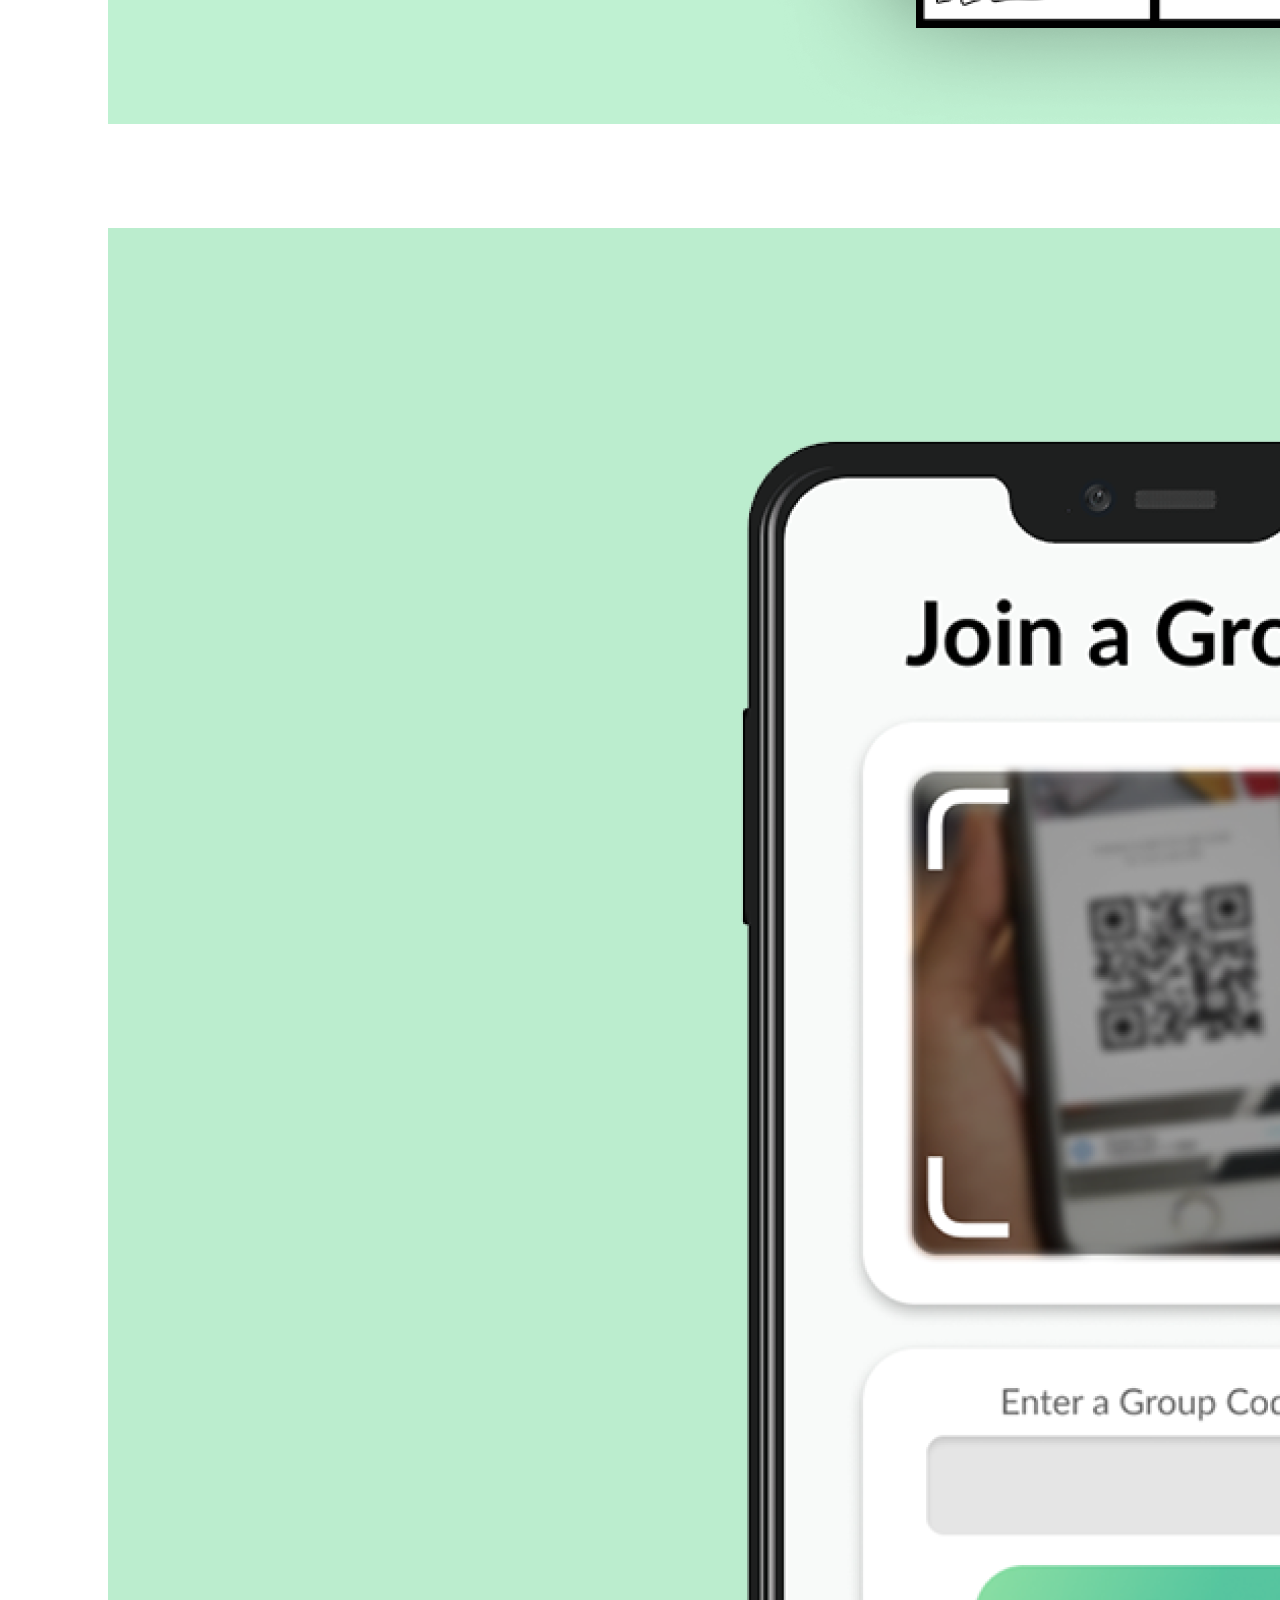
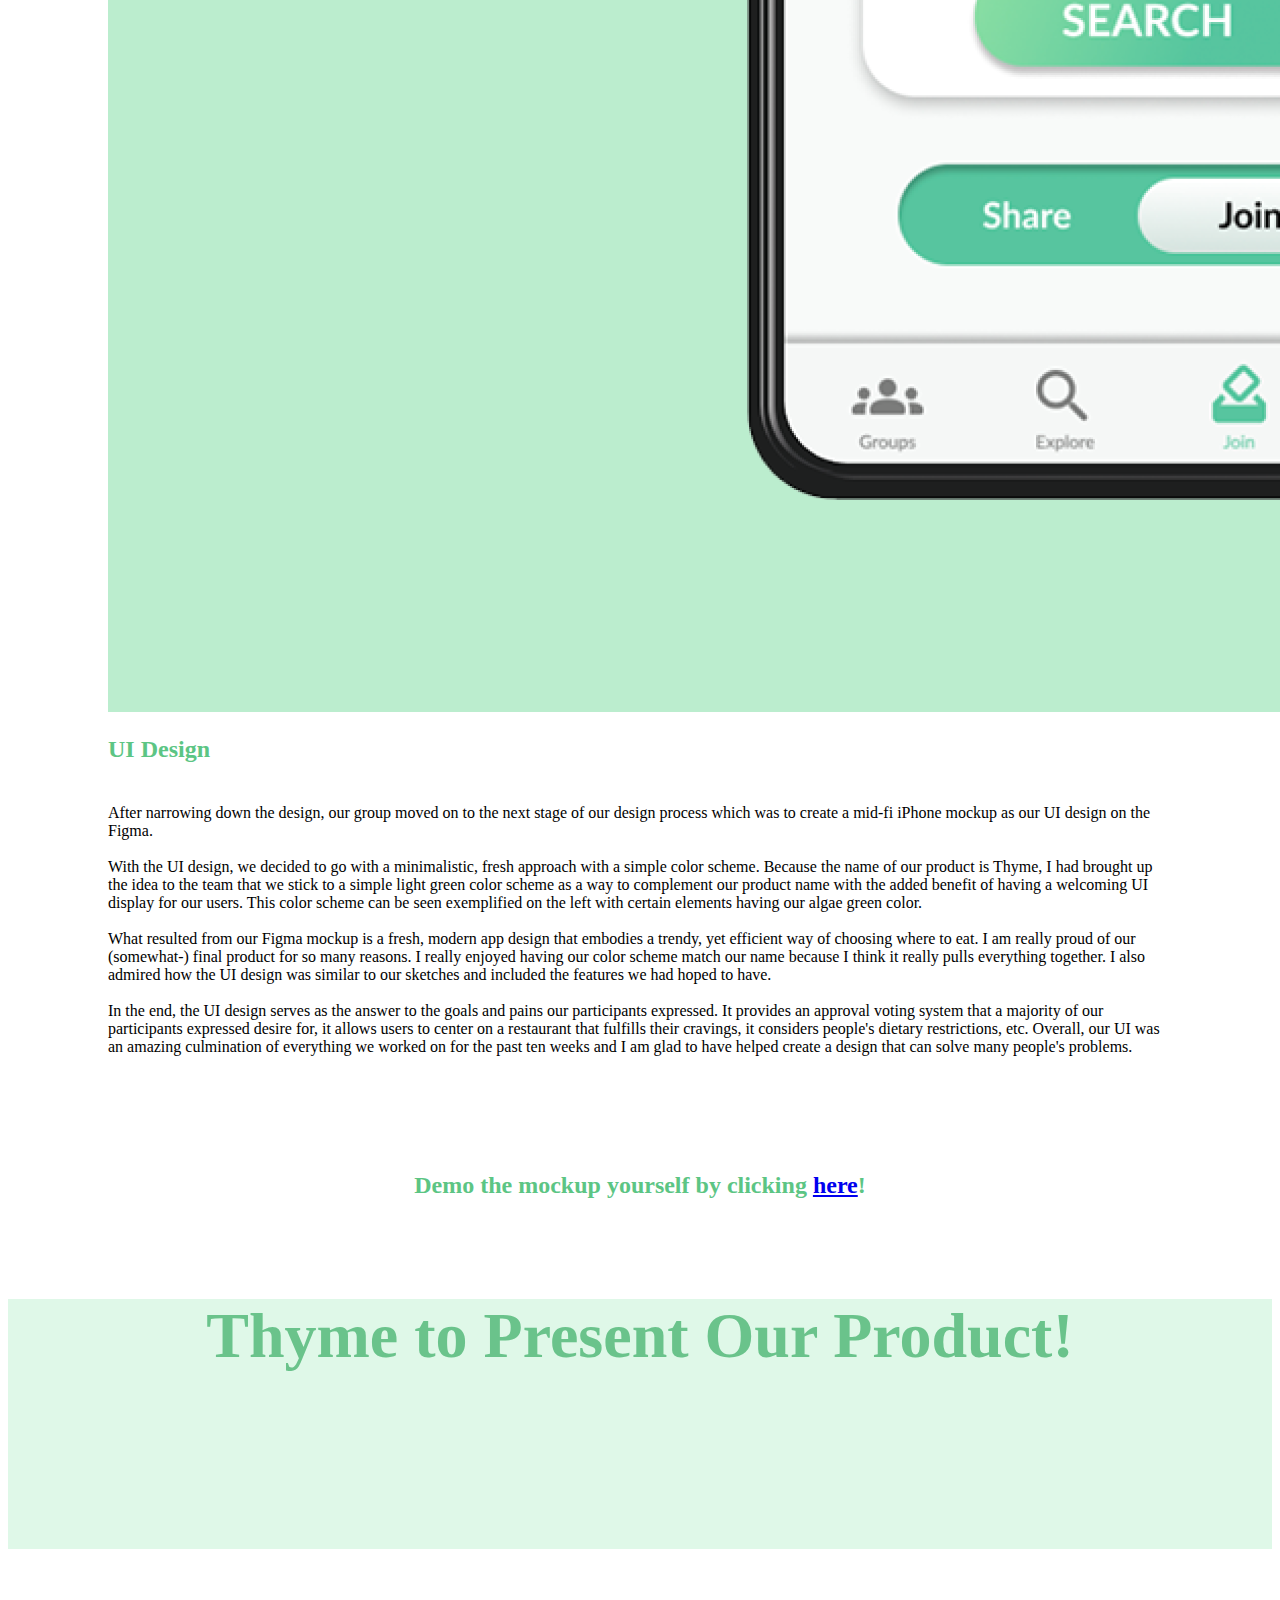
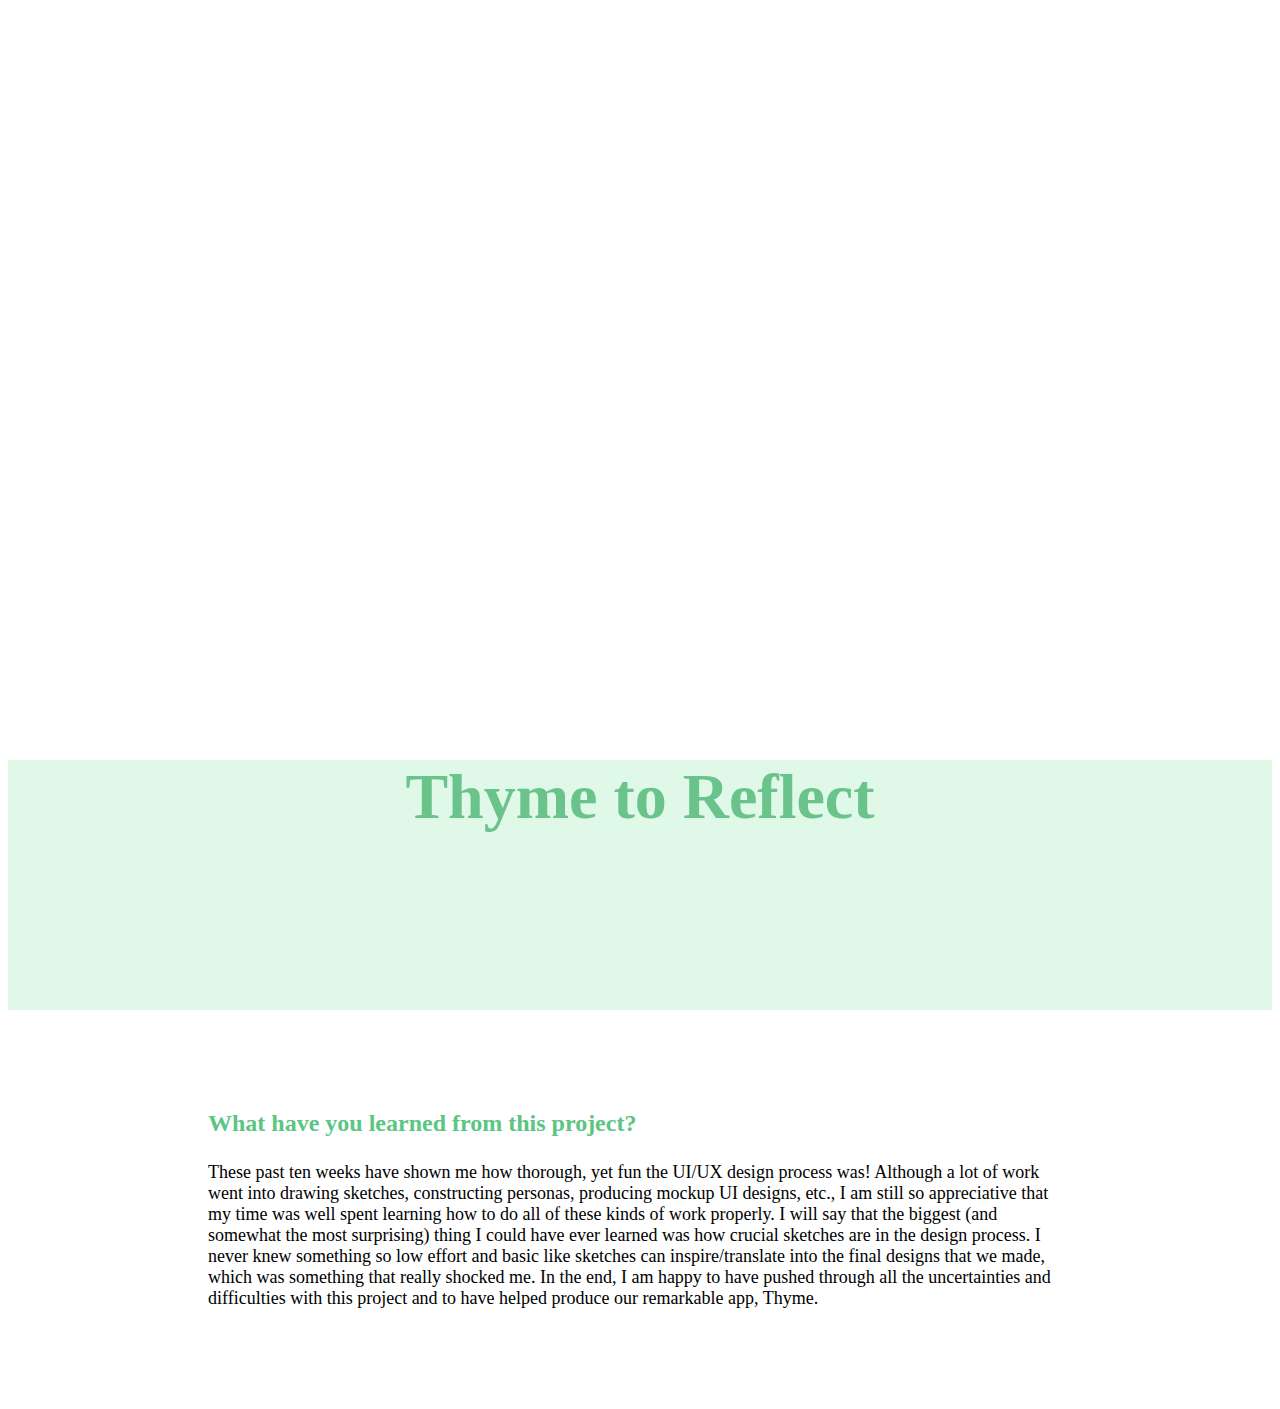
<file: thyme.html>
<!doctype html>
<html lang="en">

<!--
WRITTEN BY: Miguel Hugo
EMAIL: mhugo@uci.edu
-->

<head>
    <meta charset="utf-8">
    <meta name="author" content="Miguel Hugo">
    <meta name="description" content="Thyme Project">
    <!-- Stylesheet Links-->
    <link href="project.css" rel="stylesheet">
    <link rel="stylesheet" href="https://fonts.googleapis.com/css?family=Roboto"> 
    <link rel="stylesheet" href="https://fonts.googleapis.com/css?family=Lato"> 
    <!-- Bootstrap Link-->
    <link rel="stylesheet" href="https://stackpath.bootstrapcdn.com/bootstrap/4.1.3/css/bootstrap.min.css" 
    integrity="sha384-MCw98/SFnGE8fJT3GXwEOngsV7Zt27NXFoaoApmYm81iuXoPkFOJwJ8ERdknLPMO" 
    crossorigin="anonymous">
    <meta name="viewport" content="width=devicewidth,initial-scale=1">
    <title>Thyme</title>
</head>
<body>
    <div class="container-fluid">
        <!-- Image Banner -->
        <div class="row flex-grow-1 banner" style="background-color:#94E8B4;">
            <div class="col-md-4 bannerimg">
                <img src="files/thymebannerpic.png" alt="Thyme App mockup banner" class="img-fluid">
            </div>
            <div class="col-md-8 bannertext order-first order-md-2">
                <h1>Thyme App</h1>
                <h5>Thyme to save time deciding where to eat.</h5>
            </div>
        </div>

        <!-- Intro Text -->
        <div class="row flex-grow-1 intro">
            <div class = "col-md-12 main">
                <h2 style="font-weight:bold; color:#5CC584; margin-bottom: 25px;">What is Thyme?</h2>
            </div>
            <div class = "col-md-12 main">
                <p style="font-style: italic; font-weight: 300; ">"It’s hard finding and deciding on a place to eat with friends, given the overwhelming number of options we have on the market. 
                    Our group aims to solve that with Thyme, an app that consolidates the best restaurants in your area, and uses a quick and easy 
                    group voting system so you and your friends can decide which to go to." </p>
            </div>
            <div class = "col-md-12 main">
                    <p>To reiterate from our problem statement, Thyme is a 
                        decision-making tool that allows indecisive groups to decide the best restaurant to eat from by using an efficient voting system. 
                        The tool also allows users to search through restaurants around the user's area, create and save groups, save favorite restaurants, and more. 
                        Below are some of the artifacts I personally worked on, which included but is not limited to: surveys, personas, sketches, and prototypes.
                    </p>
            </div>
            <div class = "col-md-12 main">
                <p style="font-weight:bolder; ">Thyme was created by the NorCal Mountains, a team consisting of myself, Moiz Iqbal, Derek Ye, Michael Auld, and Fernando Gomez.
                </p>
            </div>
        </div>

        <!-- Header -->
        <div class = "row flex-grow-1 header" style="background-color: #DFF8E8;">
            <h1 style="color: #6AC38B;">Thyme to Look Back</h1>
        </div>


        <!-- Artifacts -->
            <!-- Surveys -->
        <div class = "row flex-grow-1 artifact">
            <div class = "col-md-6 text">
                <h2 style="font-weight:bold; color:#5CC584; margin-bottom: 25px;">Surveys</h2>
                <p>After determining our problem statement, we decided to initiate our research phase for our product in order to establish who we are catering this product to. And to do so, I contributed in the creation of a short, 5-minute Google Forms survey that we distributed to our Informatics 132 class as a means of gathering information about the behavioral patterns of people who use technology in their decision to eat away from home.<br><br>
                    After 30 people responded, the survey results gave our team a lot of insights that set the path for the rest of our design process. For example, an insight that stood out to me was how many people considered the approval voting (majority option) style to be the most fair and efficient system as compared to a ranking style. It personally changed my design mindset because I had thought that the ranking option would be of utmost efficiency, yet the people had proved me wrong.<br><br>
                    The survey ended up holding a lot of influence over the design process as it had given the team a multitude of ideas that we ensured to keep throughout the creation of our product. Some ideas that we incorporated are the approval voting system, awareness to dietary restrictions (which participants had said was an obstacle to eating out), and easier way to search for restaurants.</p>
            </div>
            <div class = "col-md-6 image order-first order-md-2">
                <img src="files/thyme_survey.png" alt="Screenshot displaying the introductory text to our usability survey" class="img-fluid">
            </div>
        </div>

            <!-- Personas -->
        <div class = "row flex-grow-1 artifact">
            <div class = "col-md-6 image">
                <img src="files/thyme_personas.png" alt="Two personas our team had created." class="img-fluid">
            </div>
            <div class = "col-md-6 text">
                <h2 style="font-weight:bold; color:#5CC584; margin-bottom: 25px;">Personas</h2>
                <p>After concluding our research phase, we needed to consolidate our main insights in regards to what our potential users' desires and pains were and through our survey results, we were able to do so through personas. As a team, we each created one persona that we thought would represent our average user demographic and we would later present them and discuss our similarities in our design studio.<br><br>
                    With the persona I made, I used the survey participants' data to create Mark John, a college student who, along with his friend group, struggles choosing how and where to eat altogether. In the persona, I presented his background, goals, desires, his familiarity with technology, as well as a fictitious scenario, all of which encompassed a certain theme I found among the survey data, along with the rest of my team's personas.<br><br>
                    Through our persona presentations during the design studio, my team and I were able to gather ideas about what features we could implement in our app (i.e., dietary restrictions) and who our design should cater to (i.e., millennials vs. teens/young adults). In the end, the personas served as a great tool to utilize throughout the latter half of the design process because it allowed me to be considerate of design features by visualizing who would be using this tool.</p>
            </div>
        </div>

            <!-- Sketches -->
        <div class = "row flex-grow-1 artifact">
            <div class = "col-md-6 text">
                <h2 style="font-weight:bold; color:#5CC584; margin-bottom: 25px;">Sketches</h2>
                <p>While the personas brought in a discussion of the who behind the design, the sketches provided the design's what and how. Our team and I each came up with between 25-50 sketches regarding our ideas for features within Thyme's UI design (i.e., Onboarding, Restaurant Search, Voting, etc.) in order to visually represent our users' desires.<br><br>
                    I utilized aspects of my persona's technology usage patterns to create a handful of sketches that embodied a social media UI. My sketches, shown in a grid pattern on the right, are substantial in elements that are inspired by apps like Instagram and Postmates. For example, many pages display a tab bar similar to many social media apps and we see card-style elements to display restaurants, much the same as food delivery apps.<br><br>
                    The layout of these sketches aimed to represent 2 versions of different pages our group aspired to create, with one version on the top row and another version right below, alternating every two rows.<br><br>
                    After creating these sketches, our team narrowed down the look and feel we had wanted to create in this design. For example, my sketches inspired the desire for a tab bar as a means of navigation throughout the app, card-style representation for restaurants, a voting history section, etc.</p>
                </div>
            <div class = "col-md-6 image order-first order-md-2">
                <img src="files/thyme_sketches.png" alt="Two pages of sketches I had created using the mobile note-taking app, Notability" class="img-fluid">
            </div>
        </div>

            <!-- UI Design -->
        <div class = "row flex-grow-1 artifact">
            <div class = "col-md-6 image" >
                <img src="files/thymeui.png" alt="Mockup example displaying user on the 'Join Group' page in Thyme UI." class="img-fluid">
            </div>
            <div class = "col-md-6 text">
                <h2 style="font-weight:bold; color:#5CC584; margin-bottom: 25px;">UI Design</h2>
                <p>After narrowing down the design, our group moved on to the next stage of our design process which was to create a mid-fi iPhone mockup as our UI design on the Figma.<br><br>
                    With the UI design, we decided to go with a minimalistic, fresh approach with a simple color scheme. Because the name of our product is Thyme, I had brought up the idea to the team that we stick to a simple light green color scheme as a way to complement our product name with the added benefit of having a welcoming UI display for our users. This color scheme can be seen exemplified on the left with certain elements having our algae green color.<br><br>
                    What resulted from our Figma mockup is a fresh, modern app design that embodies a trendy, yet efficient way of choosing where to eat. I am really proud of our (somewhat-) final product for so many reasons. I really enjoyed having our color scheme match our name because I think it really pulls everything together. I also admired how the UI design was similar to our sketches and included the features we had hoped to have.<br><br>
                    In the end, the UI design serves as the answer to the goals and pains our participants expressed. It provides an approval voting system that a majority of our participants expressed desire for, it allows users to center on a restaurant that fulfills their cravings, it considers people's dietary restrictions, etc. Overall, our UI was an amazing culmination of everything we worked on for the past ten weeks and I am glad to have helped create a design that can solve many people's problems.</p>
                </div>
        </div>

        <!-- Gallery/Demo -->
        <div class = "head2" style="margin-bottom: 100px; color:#5CC584; ">
            <h2>Demo the mockup yourself by clicking <a href="https://www.figma.com/proto/lzaDzTB8qHnRN9VGc66iu7/Restaurant-Voting-App?node-id=153%3A419&scaling=scale-down">here</a>!</h2>
        </div>

        <!-- Header -->
        <div class = "row flex-grow-1 header" style="background-color: #DFF8E8;">
            <h1 style="color: #6AC38B;">Thyme to Present Our Product!</h1>
        </div>

        <!-- Video -->
        <div class="video">
            <iframe src="https://www.youtube.com/embed/oZ5p82wOf64" title="YouTube video player" frameborder="0" allow="accelerometer; autoplay; clipboard-write; encrypted-media; gyroscope; picture-in-picture" allowfullscreen></iframe>
        </div>

        <!-- Header -->
        <div class = "row flex-grow-1 header" style="background-color: #DFF8E8;">
            <h1 style="color: #6AC38B;">Thyme to Reflect</h1>
        </div>

        <div class = "intro">
            <div class = "col-md-12 main">
                <h2 style="font-weight:bold; color:#5CC584; margin-bottom: 25px;">What have you learned from this project?</h2>
                <p>These past ten weeks have shown me how thorough, yet fun the UI/UX design process was! Although a lot of work went into drawing sketches, constructing personas, producing mockup UI designs, etc., I am still so appreciative that my time was well spent learning how to do all of these kinds of work properly. 
                    I will say that the biggest (and somewhat the most surprising) thing I could have ever learned was how crucial sketches are in the design process. I never knew something so low effort and basic like sketches can inspire/translate into the final designs that we made, which was something that really shocked me. 
                    In the end, I am happy to have pushed through all the uncertainties and difficulties with this project and to have helped produce our remarkable app, Thyme.</p>
            </div>
        </div>

        

    </div>
</body>
</html>
</file>
<file: style.css>
html {
	height: 100%;
}

body {
	margin: 0;
	height: 100%;
}

/* ---------------CONTAINER FLUID--------------- */
.container-fluid{
    width: 100%;
    display: flex;
    background-color: white;
    height: 100%;
    overflow: auto;
}

.container-fluid img{
    display: block;
    margin-left: auto;
    margin-right: auto;
    width: 50%;
}

/* ---------------SIDEBAR--------------- */
.content{
    justify-content:center;
    display: flex;
}

.content a img{
    width: 350px;
    
}

.outer-container content p{
    padding:50px;
}

.sidebar {
    position: fixed;
    background-color:rgb(30, 34, 41);
    padding: 25px;
    /* height: 100%; */
}

.sidebar h1{
    color: white;
    text-align: center;
    font-size: 40px;
    margin-bottom: 20px;
}

.sidebar h2{
    color: white;
    text-align: center;
    font-weight: 100;
    font-family: Roboto;
    font-size: 30px;
}

.sidebar p{
    color: white;
    text-align: center;
    font-weight: 50;
    margin-top: 50px;
    margin-left: 30px;
    margin-right: 30px;
    margin-bottom: 50px;
    line-height: 200%;
    font-family: Lato;
}

.sidebar img{
    width: 125px; 
    height: 125px;
    border-radius: 50%;
    margin: 0 auto;
    display: block;
    /* margin-top: 50px; */
    margin-bottom: 50px;
}

/* ---------------NAVIGATION--------------- */
.nav{
    justify-content: center;
}

.nav a{
    margin-left: 20px;
    margin-right: 20px;
    color:white;
}

.nav a:hover{
    color: royalblue;
}

/* ---------------MAIN--------------- */
.content {
    width:67%;
    font-family: Lato;
    display: flex;
    justify-content: center;
}

.content img{
    width: 100%; 
    height: 100%;    
}

.content img:hover{
    background-color: black;
    opacity: 0.3;
}

.overlay{
    display: none;
    position: relative;
    text-align: center;
    top: -250px;
    bottom: 100px;

}


a.wrapper:hover .overlay {
    display:block;
}

table {
    padding: 0;
}

.w-100{
    height:50px;
}

.image__overlay {
    position: absolute;
    top: 0;
    left: 0;
    width: 350px;
    height: 100%;
    margin-left:50px;
    padding: 10px;
    background: rgba(0, 0, 0, 0.6);
    color: #ffffff;
    font-family: 'Quicksand', sans-serif;
    display: flex;
    flex-direction: column;
    align-items: center;
    justify-content: center;
    opacity: 0;
    transition: opacity 0.25s;
}

.image__overlay:hover {
    opacity: 1;
}

.image__title {
    font-size: 2em;
    font-weight: bold;
}

.image__description {
    font-size: 1.25em;
    margin-top: 0.25em;
}


@media (min-width: 768px) and (max-width:1024px){
    .sidebar{
        width: auto;
    }

    .content a img{
        min-width:350px;
    }

    .w-100{
        height:0
    }

    .col-md{
        margin-top: 25px;
        margin-bottom: 25px;
    }
}
@media (max-width: 767px){
    .sidebar{
        width: 100%;
        height: fit-content;
        margin-bottom: 50px;
    }

    .w-100{
        height:0
    }

    .col-md{
        margin-bottom: 50px;
    }
    
}
</file>
<file: layout.css>
html {
	height: 100%;
}

body {
	margin: 0;
	height: 100%;
}


.container-fluid{
    width: 100%;
    display: flex;
    background-color: aliceblue;
    height: 100%;
    overflow: auto;
}

.sidebar {
	position: fixed;
    background-color:rgb(30, 34, 41);
    padding: 25px;
    /* height: 100%; */
}

.sidebar h1{
    color: white;
    text-align: center;
    font-size: 40px;
    margin-bottom: 20px;
}

.sidebar h2{
    color: white;
    text-align: center;
    font-weight: 100;
    font-family: Roboto;
    font-size: 30px;
}

.sidebar p{
    color: white;
    text-align: center;
    font-weight: 50;
    margin-top: 50px;
    margin-left: 30px;
    margin-right: 30px;
    margin-bottom: 50px;
    line-height: 200%;
    font-family: Lato;
}

.sidebar img{
    width: 125px; 
    height: 125px;
    border-radius: 50%;
    margin: 0 auto;
    display: block;
    /* margin-top: 50px; */
    margin-bottom: 50px;
}

.nav{
    justify-content: center;
    margin: 0;
    display: flex;
}

.nav a{
    margin-left: 20px;
    margin-right: 20px;
    color:white;
}

.nav a:hover{
    color: royalblue;
}


@media (max-width:768px){
    .sidebar{
        width: 100%;
        height: fit-content;
    }
    .content{
        display:inline-block;
    }
}

@media (min-width: 768px) and (max-width: 1024px){
    .sidebar{
        width: 100%;
    }
    /* .content{
        display:inline-block;
    } */
}
</file>
<file: project.css>
.banner{
    padding-top: 100px;
    padding-bottom:50px;
    height: 75%;
}

.banner img{
    height: 400px;
}

.bannerimg{
    text-align:right;
}

.bannertext{
    color:white; 
    text-align: left; 
    margin: 100px 0 100px;
}

.banner h1{
    font-size: 64pt; 
    font-weight: 600;
}

.banner h5{
    font-weight: 400;
}

.intro{
    margin-top: 100px;
    padding-left: 200px;
    padding-right: 200px;
    margin-bottom: 100px;
}

.main p{
    margin-bottom: 20px;
    font-size: large;
}

.skills{
    text-decoration: underline;
}

.header{
    height: 250px;
    margin-bottom: 100px;
}

.header h1{
    margin: auto;
    font-size:64px;
    font-weight: bolder;
    text-align: center;
}

.col-md-6 image{
    background-color: #C0F1D2;
}

.artifact{
    padding-left: 100px;
    padding-right: 100px;
    margin-bottom: 100px;
}

.text{
    display: flex;
    flex-direction: column;
    justify-content: center;
}

/* .image{
    display: flex;
    width: 100%;
    justify-content: center;
} */

.head2 h2{
    font-weight:bold; 
    margin-bottom: 25px; 
    text-align: center;
}

.video{
    text-align: center;
    position: relative;
    width: 100%;
    height: 0;
    padding-bottom: 56.25%;
}

iframe{
    position: absolute;
    top: 0;
    left: 0;
    width: 100%;
    height: 100%;
}

/* @media (min-width: 768px){
    .banner img{
        min-width:400px;
    }
} */

@media (max-width: 767px){
    .intro{
        padding-left: 15px;
        padding-right: 15px;
    }

    .header h1{
        font-size: 48px;
    }

    .bannerimg{
        text-align: center;
    }

    .bannertext{
        text-align: center;
    }

    .text h2{
        margin-top: 25px;
    }
}
</file>
